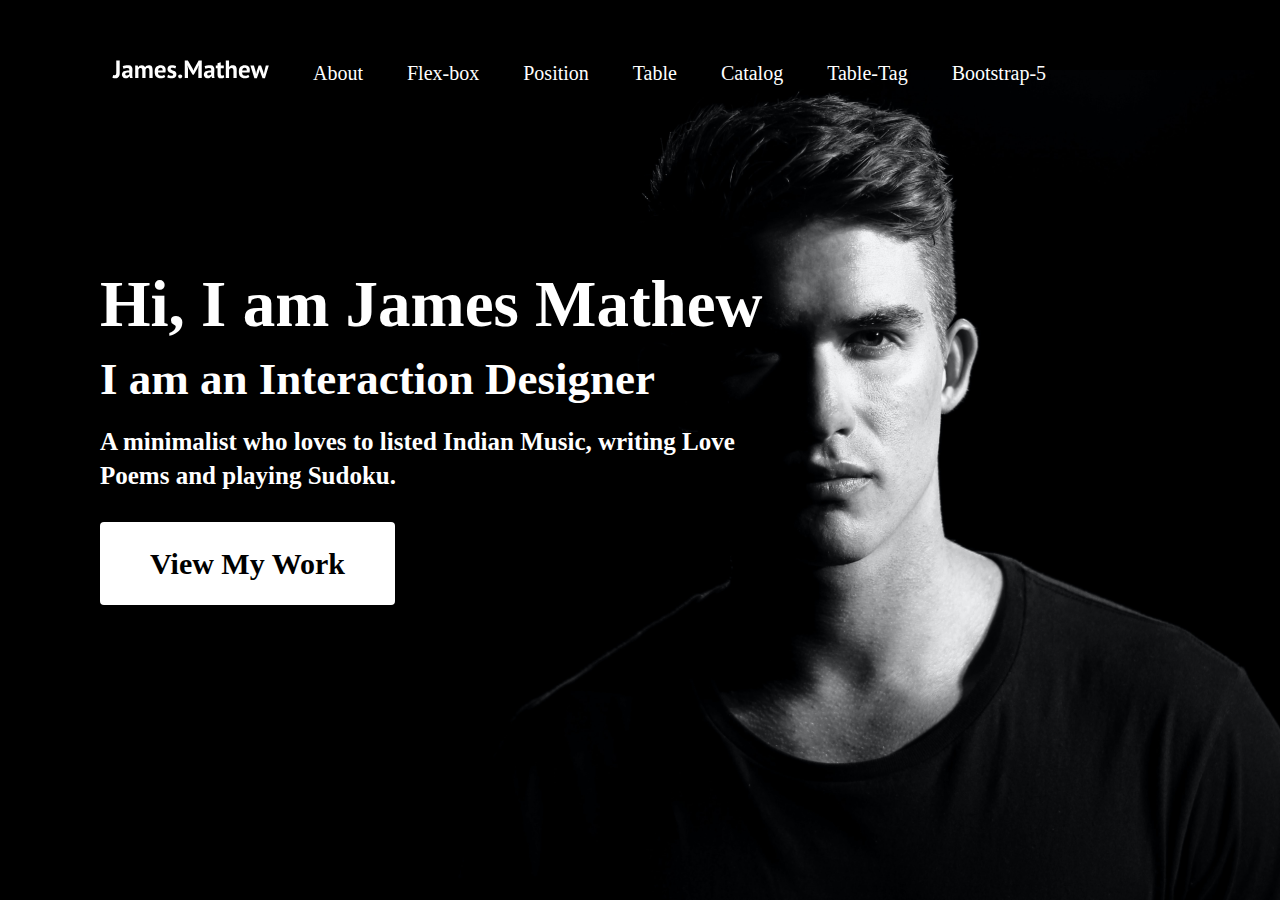
<file: index.html>
<!DOCTYPE html>
<html lang="en">
<head>
    <meta charset="UTF-8">
    <meta http-equiv="X-UA-Compatible" content="IE=edge">
    <meta name="viewport" content="width=device-width, initial-scale=1.0">
    <title>Lesson-9</title>
    <link rel="stylesheet" href="assets/css/reset.css">
    <link rel="stylesheet" href="assets/css/style.css">
    <link rel="stylesheet" href="assets/css/home.css">
</head>
<body class="home-page">
    <header>
        <nav>
            <a href="index.html" class="logo">
                <img src="assets/img/logo.svg" alt="logo">
            </a>
            <ul class="header-nav">
                <li class="header-nav__item">
                    <a href="about.html" class="header-nav__item-first">About</a>
                </li>
                <li class="header-nav__item">
                    <a href="flex-box.html" class="header-nav__item-first">Flex-box</a>
                </li>
                <li class="header-nav__item">
                    <a href="position.html" class="header-nav__item-first">Position</a>
                </li>
                <li class="header-nav__item">
                    <a href="table.html" class="header-nav__item-first">Table</a>
                </li>
                <li class="header-nav__item">
                    <a href="catalog.html" class="header-nav__item-first">Catalog</a>
                </li>
                <li class="header-nav__item">
                    <a href="table-tag.html" class="header-nav__item-first">Table-Tag</a>
                </li>
                <li class="header-nav__item">
                    <a href="bootstrap-example.html" class="header-nav__item-first">Bootstrap-5</a>
                </li>
            </ul>
        </nav>
    </header>
    <main>
        <div class="person-info">
        <h1 class="person-info__title">Hi, I am James Mathew</h1>
        <h2 class="person-info__subtitle">I am an Interaction Designer</h2>
        <h3 class="person-info__decription">A minimalist who loves to listed Indian Music, writing Love Poems and playing Sudoku.</h3>
        <a class="person-info__btn" href="#">View My Work</a> 
        </div>  
    </main>
    <footer>

    </footer>
</body>
</html>
</file>
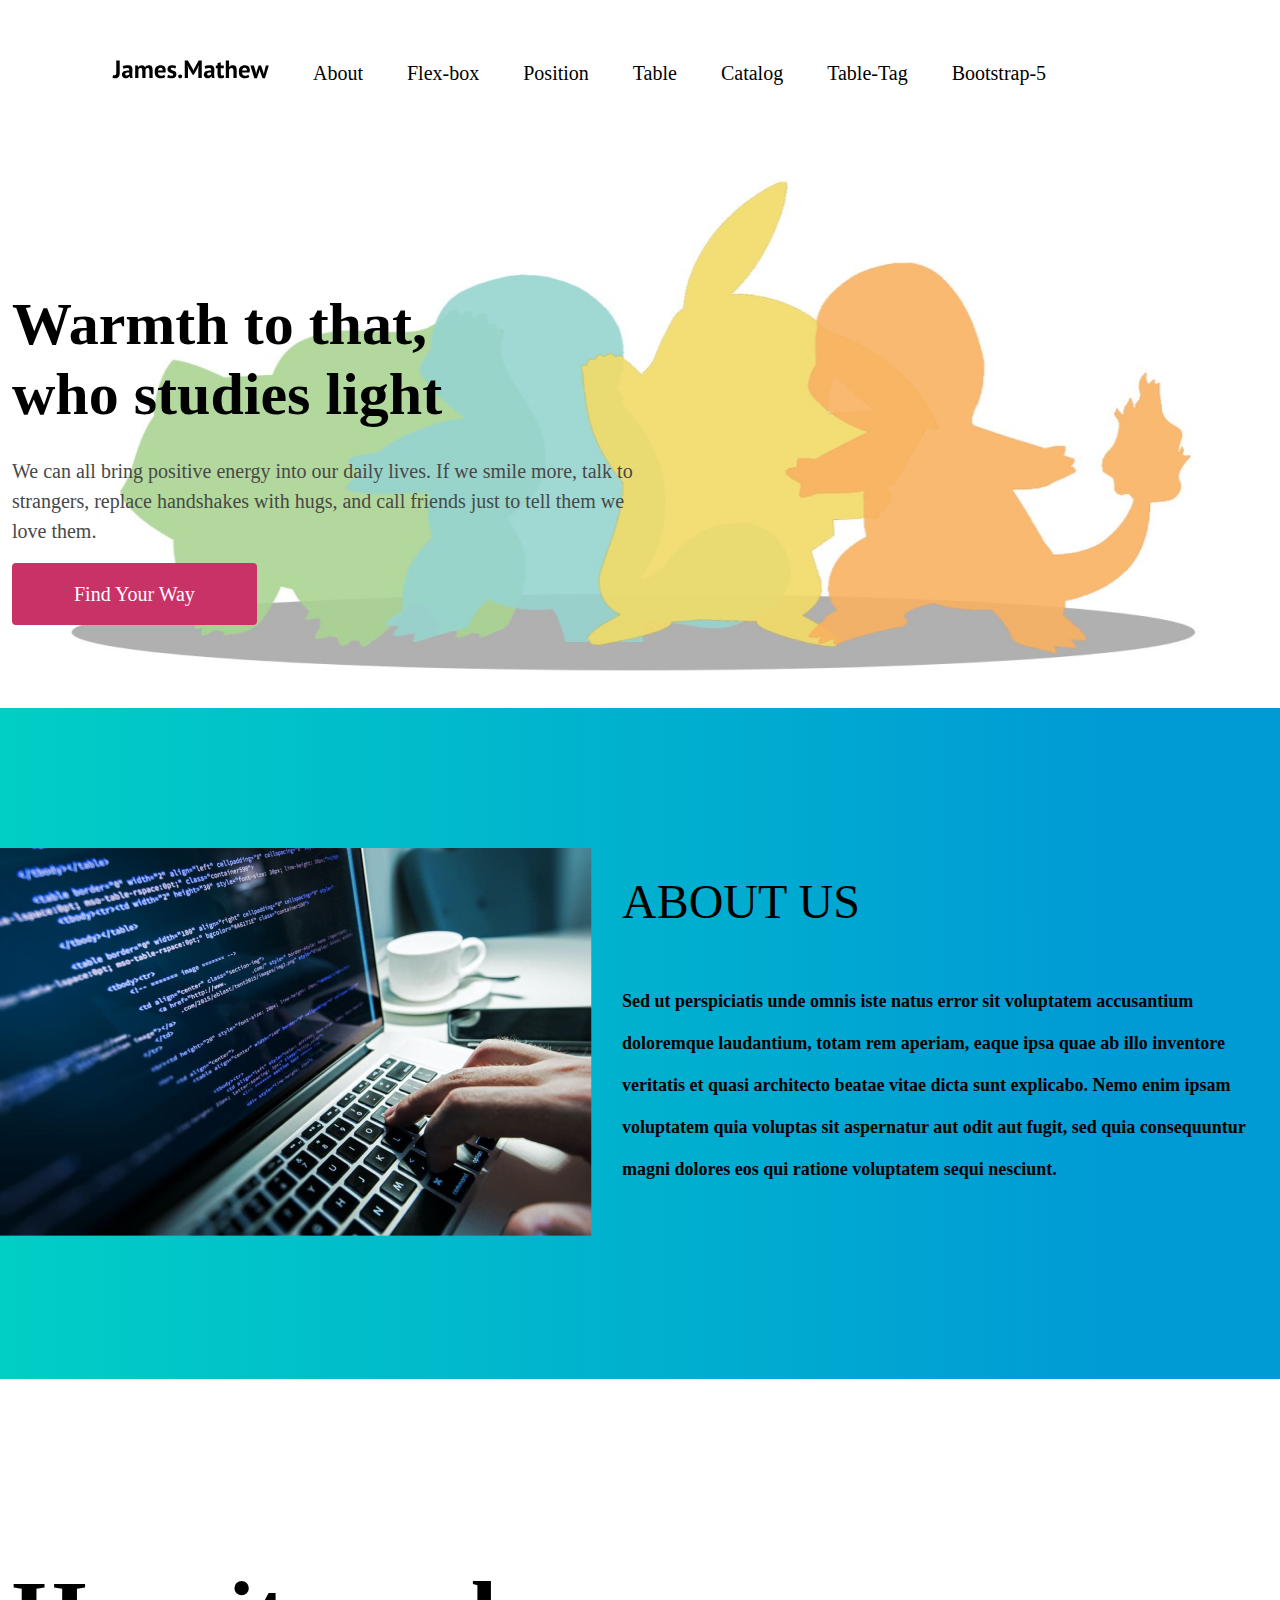
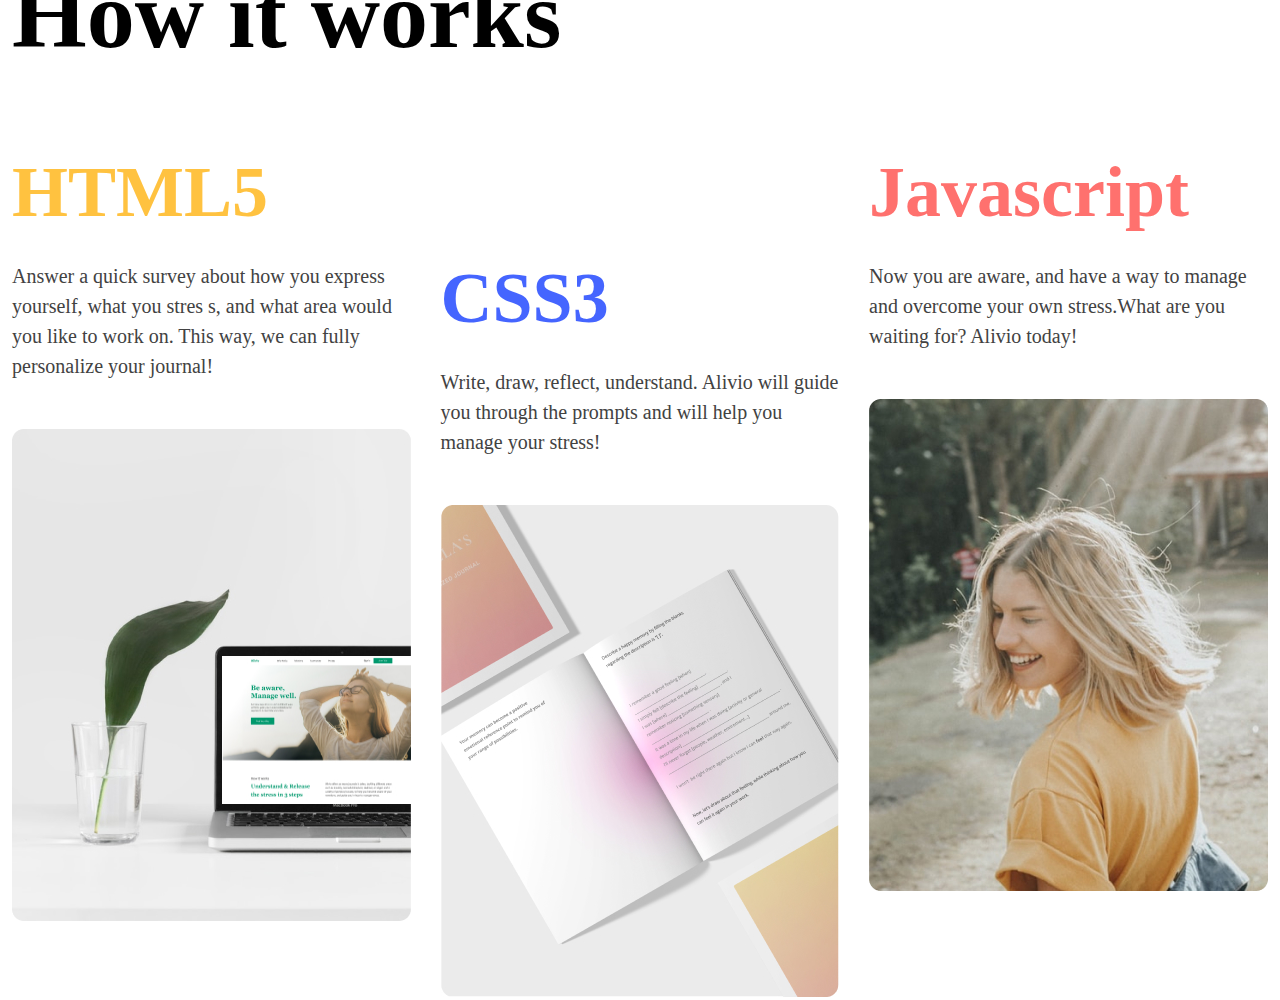
<file: about.html>
<!DOCTYPE html>
<html lang="en">

<head>
    <meta charset="UTF-8">
    <meta http-equiv="X-UA-Compatible" content="IE=edge">
    <meta name="viewport" content="width=device-width, initial-scale=1.0">
    <title>Lesson-9</title>
    <link rel="stylesheet" href="assets/css/reset.css">
    <link rel="stylesheet" href="assets/css/style.css">
    <link rel="stylesheet" href="assets/css/about.css">
</head>

<body>
    <header class="about-page">
        <nav class="about-page_ban">
            <a href="index.html" class="logo">
                <img src="assets/img/logo_black.svg" alt="logo">
            </a>
            <ul class="header-nav">
                <li class="header-nav__item">
                    <a href="about.html" class="header-nav__item-link">About</a>
                </li>
                <li class="header-nav__item">
                    <a href="flex-box.html" class="header-nav__item-link">Flex-box</a>
                </li>
                <li class="header-nav__item">
                    <a href="position.html" class="header-nav__item-link">Position</a>
                </li>
                <li class="header-nav__item">
                    <a href="table.html" class="header-nav__item-link">Table</a>
                </li>
                <li class="header-nav__item">
                    <a href="catalog.html" class="header-nav__item-link">Catalog</a>
                </li>
                <li class="header-nav__item">
                    <a href="table-tag.html" class="header-nav__item-link">Table-Tag</a>
                </li>
                <li class="header-nav__item">
                    <a href="bootstrap-example.html" class="header-nav__item-link">Bootstrap-5</a>
                </li>
            </ul>
        </nav>
    </header>
    <main>
        <section class="upper">
            <div class="upper-container container">
                <div class="upper-text">
                    <h1 class="upper-text_title">
                        Warmth to that,
                        who studies light
                    </h1>
                    <h2 class="upper-text_subtitle">
                        We can all bring positive energy into our daily lives. If we smile more, talk to strangers, replace handshakes with hugs, and call friends just to tell them we love them.
                    </h2>
                    <a class="upper-btn" href="#">Find Your Way</a>
                   
                </div>
            </div>
        </section>
        <section class="about">
            <div class="container">
                <div class="row">
                    <div class="about__img-box">
                        <img src="assets/img/about.png" class="img-fluid" alt="about">
                    </div>
                    <div class="about__text-box">
                        <h2 class="about-title">
                            ABOUT US
                        </h2>
                        <h3 class="about-description">
                            Sed ut perspiciatis unde omnis iste natus error sit voluptatem accusantium doloremque laudantium, totam rem aperiam, eaque ipsa quae ab illo inventore veritatis et quasi architecto beatae vitae dicta sunt explicabo. Nemo enim ipsam voluptatem quia voluptas sit aspernatur aut odit aut fugit, sed quia consequuntur magni dolores eos qui ratione voluptatem sequi nesciunt.
                        </h3>
                    </div>
                </div>
            </div>
        </section>
        <section class="works">
            <div class="container">
              <h1 class="works-title">How it works</h1>
              <div class="works_info">
                <div class="works-item HTML5">
                    <h1 class="works-html">HTML5</h1>
                    <p class="works-text">
                        Answer a quick survey about how you express yourself, what   you stres s, and what area would you like to work on. This way, we can fully personalize your journal!
                    </p>
                    <img class="works-img" src="assets/img/HTML5-1.jpg" alt="works-item">
                    <img class="warks-img_2" src="assets/img/HTML5-2.jpg" alt="works-item">
                </div>
                <div class="works-item CSS3">
                    <h1 class="works-css">CSS3</h1>
                    <p class="works-text">
                        Write, draw, reflect, understand. Alivio will guide you through the prompts and will help you manage your stress!
                    </p>
                    <img class="works-img" src="assets/img/CSS3.jpg" alt="works-item">
                </div>
                <div class="works-item JavaScript">
                    <h1 class="works-javascript">Javascript</h1>
                    <p class="works-text">
                        Now you are aware, and have a way to manage and overcome your own stress.What are you waiting for? Alivio today!
                    </p>
                    <img class="works-img" src="assets/img/Javascript.jpg" alt="works-item">
                </div>
              </div>
            </div>
        </section>
    </main>
</body>

</html>
</file>
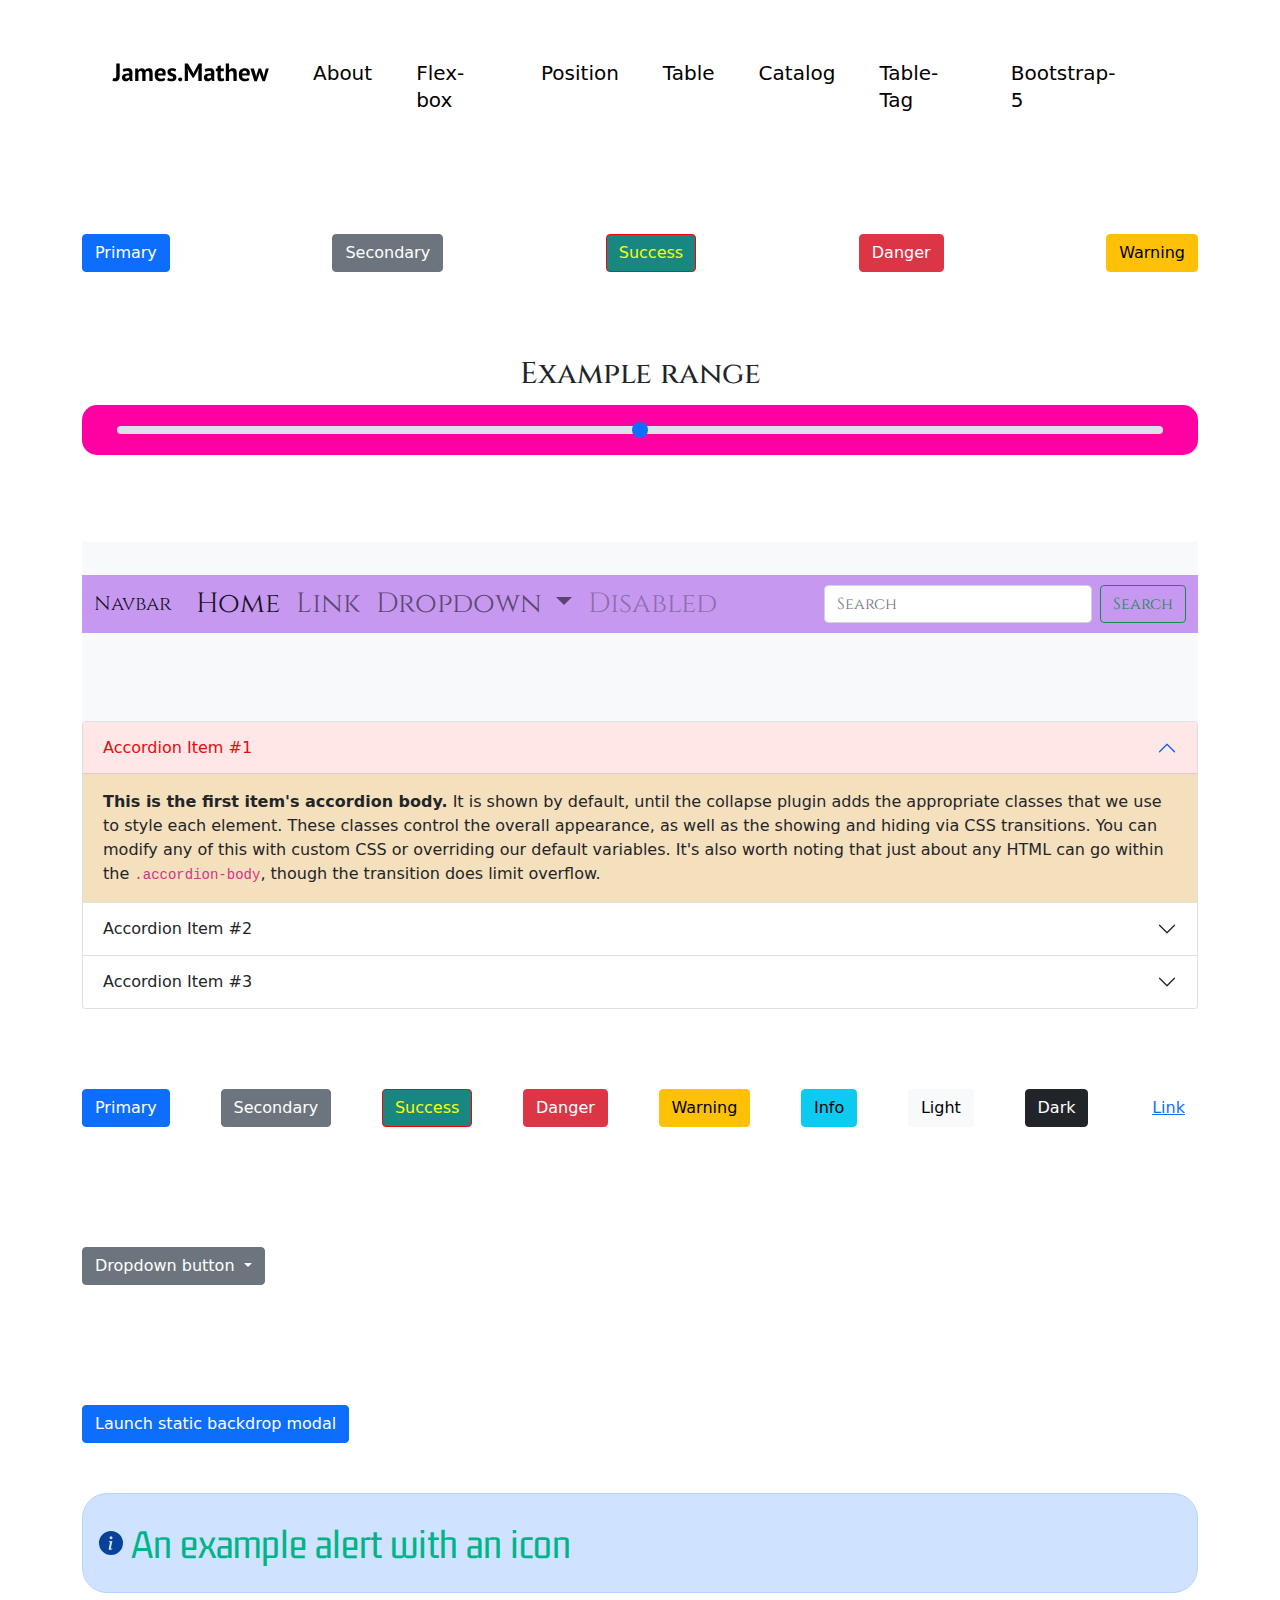
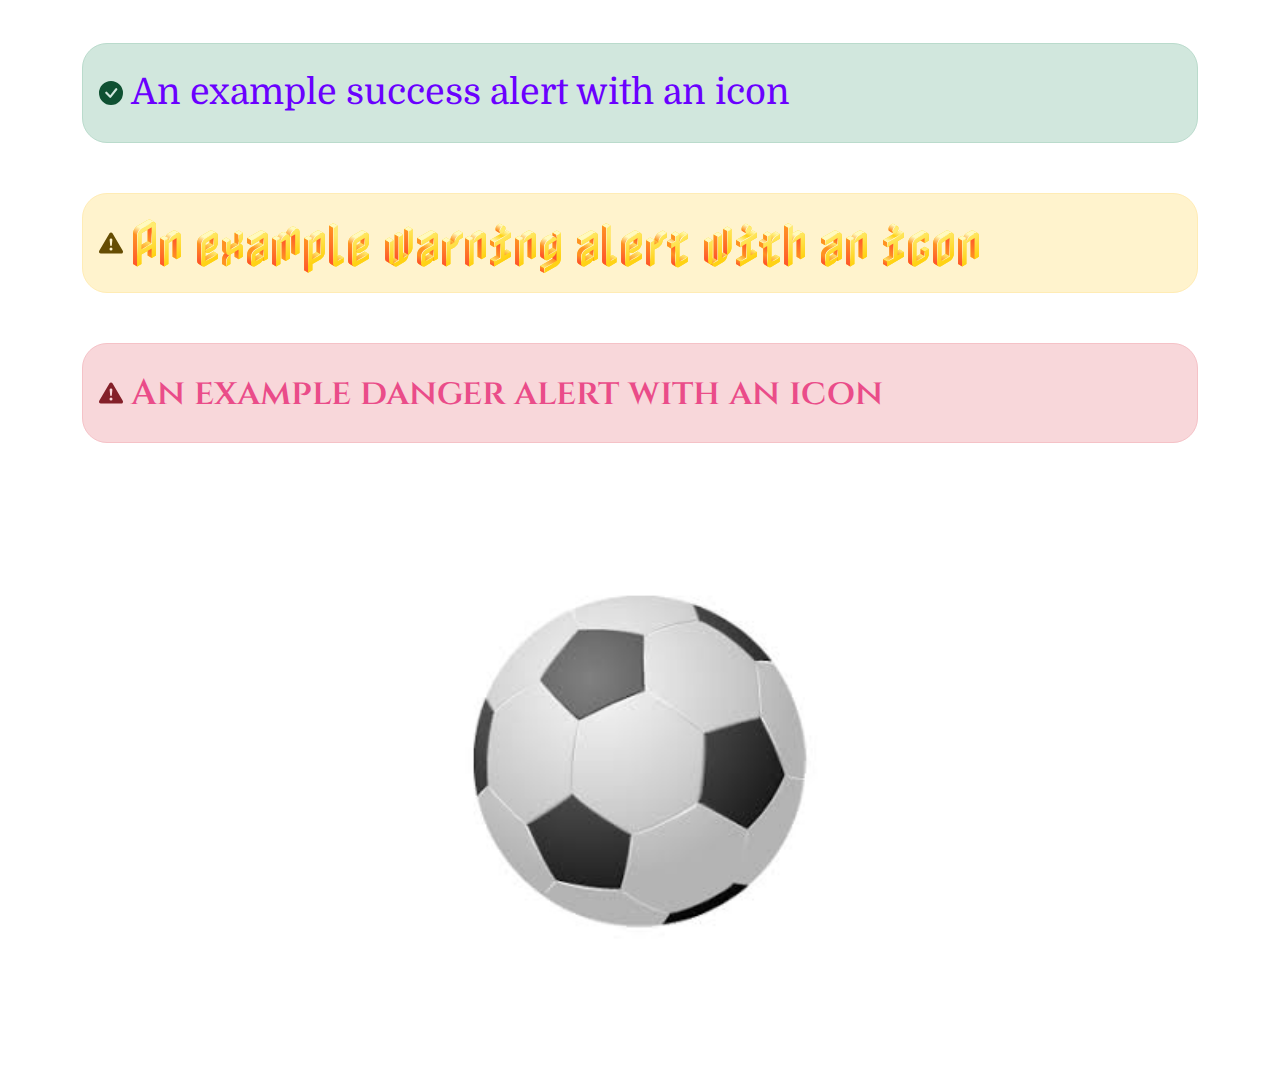
<file: bootstrap-example.html>
<!DOCTYPE html>
<html lang="en">

<head>
    <meta charset="UTF-8">
    <meta http-equiv="X-UA-Compatible" content="IE=edge">
    <meta name="viewport" content="width=device-width, initial-scale=1.0">
    <title>Lesson-9</title>
    <link rel="stylesheet" href="assets/css/bootstrapfile.css">
    <link rel="stylesheet" href="assets/css/style.css">
    <link rel="stylesheet" href="assets/css/Bootstrap-5min.css">
</head>

<body>
    <header class="about-page">
        <nav class="about-page_ban">
            <a href="index.html" class="logo">
                <img src="assets/img/logo_black.svg" alt="logo">
            </a>
            <ul class="header-nav">
                <li class="header-nav__item">
                    <a href="about.html" class="header-nav__item-link">About</a>
                </li>
                <li class="header-nav__item">
                    <a href="flex-box.html" class="header-nav__item-link">Flex-box</a>
                </li>
                <li class="header-nav__item">
                    <a href="position.html" class="header-nav__item-link">Position</a>
                </li>
                <li class="header-nav__item">
                    <a href="table.html" class="header-nav__item-link">Table</a>
                </li>
                <li class="header-nav__item">
                    <a href="catalog.html" class="header-nav__item-link">Catalog</a>
                </li>
                <li class="header-nav__item">
                    <a href="table-tag.html" class="header-nav__item-link">Table-Tag</a>
                </li>
                <li class="header-nav__item">
                    <a href="bootstrap-example.html" class="header-nav__item-link">Bootstrap-5</a>
                </li>
            </ul>
        </nav>
    </header>
    <main>
        <div class="container">
              <div class="test-drive d-flex justify-content-md-center justify-content-lg-start justify-content-xl-between justify-content-sm-center justify-content-xxl-end">
                <button type="button" class="btn btn-primary">Primary</button>
                <button type="button" class="btn btn-secondary">Secondary</button>
                <button type="button" class="btn btn-success">Success</button>
                <button type="button" class="btn btn-danger">Danger</button>
                <button type="button" class="btn btn-warning">Warning</button>
              </div>
    
    
            <div class="bootstrap-container">
                <label for="customRange1" class="form-label d-flex justify-content-center fonts-7">Example range</label>
                <input type="range" class="form-range" id="customRange1">
            </div>
    
            <nav class="navbar navbar-expand-lg navbar-light bg-light">
                <div class="container-fluid fonts-6">
                  <a class="navbar-brand" href="#">Navbar</a>
                  <button class="navbar-toggler" type="button" data-bs-toggle="collapse" data-bs-target="#navbarSupportedContent" aria-controls="navbarSupportedContent" aria-expanded="false" aria-label="Toggle navigation">
                    <span class="navbar-toggler-icon"></span>
                  </button>
                  <div class="collapse navbar-collapse" id="navbarSupportedContent">
                    <ul class="navbar-nav me-auto mb-2 mb-lg-0">
                      <li class="nav-item">
                        <a class="nav-link active" aria-current="page" href="#">Home</a>
                      </li>
                      <li class="nav-item">
                        <a class="nav-link" href="#">Link</a>
                      </li>
                      <li class="nav-item dropdown">
                        <a class="nav-link dropdown-toggle" href="#" id="navbarDropdown" role="button" data-bs-toggle="dropdown" aria-expanded="false">
                          Dropdown
                        </a>
                        <ul class="dropdown-menu" aria-labelledby="navbarDropdown">
                          <li><a class="dropdown-item" href="#">Action</a></li>
                          <li><a class="dropdown-item" href="#">Another action</a></li>
                          <li><hr class="dropdown-divider"></li>
                          <li><a class="dropdown-item" href="#">Something else here</a></li>
                        </ul>
                      </li>
                      <li class="nav-item">
                        <a class="nav-link disabled" href="#" tabindex="-1" aria-disabled="true">Disabled</a>
                      </li>
                    </ul>
                    <form class="d-flex">
                      <input class="form-control me-2" type="search" placeholder="Search" aria-label="Search">
                      <button class="btn btn-outline-success" type="submit">Search</button>
                    </form>
                  </div>
                </div>
            </nav>
    
            <div class="accordion" id="accordionExample">
                <div class="accordion-item">
                  <h2 class="accordion-header" id="headingOne">
                    <button class="accordion-button" type="button" data-bs-toggle="collapse" data-bs-target="#collapseOne" aria-expanded="true" aria-controls="collapseOne">
                      Accordion Item #1
                    </button>
                  </h2>
                  <div id="collapseOne" class="accordion-collapse collapse show" aria-labelledby="headingOne" data-bs-parent="#accordionExample">
                    <div class="accordion-body">
                      <strong>This is the first item's accordion body.</strong> It is shown by default, until the collapse plugin adds the appropriate classes that we use to style each element. These classes control the overall appearance, as well as the showing and hiding via CSS transitions. You can modify any of this with custom CSS or overriding our default variables. It's also worth noting that just about any HTML can go within the <code>.accordion-body</code>, though the transition does limit overflow.
                    </div>
                  </div>
                </div>
                <div class="accordion-item">
                  <h2 class="accordion-header" id="headingTwo">
                    <button class="accordion-button collapsed" type="button" data-bs-toggle="collapse" data-bs-target="#collapseTwo" aria-expanded="false" aria-controls="collapseTwo">
                      Accordion Item #2
                    </button>
                  </h2>
                  <div id="collapseTwo" class="accordion-collapse collapse" aria-labelledby="headingTwo" data-bs-parent="#accordionExample">
                    <div class="accordion-body">
                      <strong>This is the second item's accordion body.</strong> It is hidden by default, until the collapse plugin adds the appropriate classes that we use to style each element. These classes control the overall appearance, as well as the showing and hiding via CSS transitions. You can modify any of this with custom CSS or overriding our default variables. It's also worth noting that just about any HTML can go within the <code>.accordion-body</code>, though the transition does limit overflow.
                    </div>
                  </div>
                </div>
                <div class="accordion-item">
                  <h2 class="accordion-header" id="headingThree">
                    <button class="accordion-button collapsed" type="button" data-bs-toggle="collapse" data-bs-target="#collapseThree" aria-expanded="false" aria-controls="collapseThree">
                      Accordion Item #3
                    </button>
                  </h2>
                  <div id="collapseThree" class="accordion-collapse collapse" aria-labelledby="headingThree" data-bs-parent="#accordionExample">
                    <div class="accordion-body">
                      <strong>This is the third item's accordion body.</strong> It is hidden by default, until the collapse plugin adds the appropriate classes that we use to style each element. These classes control the overall appearance, as well as the showing and hiding via CSS transitions. You can modify any of this with custom CSS or overriding our default variables. It's also worth noting that just about any HTML can go within the <code>.accordion-body</code>, though the transition does limit overflow.
                    </div>
                  </div>
                </div>
            </div>
    
            <div class="buttons-container d-flex justify-content-between ">
                <button type="button" class="btn btn-primary">Primary</button>
                <button type="button" class="btn btn-secondary">Secondary</button>
                <button type="button" class="btn btn-success">Success</button>
                <button type="button" class="btn btn-danger">Danger</button>
                <button type="button" class="btn btn-warning">Warning</button>
                <button type="button" class="btn btn-info">Info</button>
                <button type="button" class="btn btn-light">Light</button>
                <button type="button" class="btn btn-dark">Dark</button>
                <button type="button" class="btn btn-link">Link</button>
            </div>

            <div class="dropdown-solo">
              <button class="btn btn-secondary dropdown-toggle" type="button" id="dropdownMenuButton2" data-bs-toggle="dropdown" aria-expanded="false">
                Dropdown button
              </button>
              <ul class="dropdown-menu dropdown-menu-dark" aria-labelledby="dropdownMenuButton2">
                <li><a class="dropdown-item active" href="#">Action</a></li>
                <li><a class="dropdown-item" href="#">Another action</a></li>
                <li><a class="dropdown-item" href="#">Something else here</a></li>
                <li><hr class="dropdown-divider"></li>
                <li><a class="dropdown-item" href="#">Separated link</a></li>
              </ul>
            </div>

            <div class="modal-example">
              <!-- Button trigger modal -->
              <button type="button" class="btn btn-primary" data-bs-toggle="modal" data-bs-target="#staticBackdrop">
                  Launch static backdrop modal

              </button>
              <!-- Modal -->
              <div class="modal fade" id="staticBackdrop" data-bs-backdrop="static" data-bs-keyboard="false" tabindex="-1" aria-labelledby="staticBackdropLabel" aria-hidden="true">
                  <div class="modal-dialog">
                    <div class="modal-content">
                      <div class="modal-header">
                        <h5 class="modal-title" id="staticBackdropLabel">Modal title</h5>
                        <button type="button" class="btn-close" data-bs-dismiss="modal" aria-label="Close"></button>
                    </div>
                    <div class="modal-body">
                        ...
                      </div>
                    <div class="modal-footer">
                        <button type="button" class="btn btn-secondary" data-bs-dismiss="modal">Close</button>
                        <button type="button" class="btn btn-primary">Understood</button>
                    </div>
                </div>
              </div>
            </div>
            <div class="notifications">
              <svg xmlns="http://www.w3.org/2000/svg" style="display: none;">
                <symbol id="check-circle-fill" fill="currentColor" viewBox="0 0 16 16">
                  <path d="M16 8A8 8 0 1 1 0 8a8 8 0 0 1 16 0zm-3.97-3.03a.75.75 0 0 0-1.08.022L7.477 9.417 5.384 7.323a.75.75 0 0 0-1.06 1.06L6.97 11.03a.75.75 0 0 0 1.079-.02l3.992-4.99a.75.75 0 0 0-.01-1.05z"/>
                </symbol>
                <symbol id="info-fill" fill="currentColor" viewBox="0 0 16 16">
                  <path d="M8 16A8 8 0 1 0 8 0a8 8 0 0 0 0 16zm.93-9.412-1 4.705c-.07.34.029.533.304.533.194 0 .487-.07.686-.246l-.088.416c-.287.346-.92.598-1.465.598-.703 0-1.002-.422-.808-1.319l.738-3.468c.064-.293.006-.399-.287-.47l-.451-.081.082-.381 2.29-.287zM8 5.5a1 1 0 1 1 0-2 1 1 0 0 1 0 2z"/>
                </symbol>
                <symbol id="exclamation-triangle-fill" fill="currentColor" viewBox="0 0 16 16">
                  <path d="M8.982 1.566a1.13 1.13 0 0 0-1.96 0L.165 13.233c-.457.778.091 1.767.98 1.767h13.713c.889 0 1.438-.99.98-1.767L8.982 1.566zM8 5c.535 0 .954.462.9.995l-.35 3.507a.552.552 0 0 1-1.1 0L7.1 5.995A.905.905 0 0 1 8 5zm.002 6a1 1 0 1 1 0 2 1 1 0 0 1 0-2z"/>
                </symbol>
              </svg>
              
              <div class="alert alert-primary d-flex align-items-center" role="alert">
                <svg class="bi flex-shrink-0 me-2" width="24" height="24" role="img" aria-label="Info:"><use xlink:href="#info-fill"/></svg>
                <div class="fonts-1">
                  An example alert with an icon
                </div>
              </div>
              <div class="alert alert-success d-flex align-items-center" role="alert">
                <svg class="bi flex-shrink-0 me-2" width="24" height="24" role="img" aria-label="Success:"><use xlink:href="#check-circle-fill"/></svg>
                <div class="fonts-2">
                  An example success alert with an icon
                </div>
              </div>
              <div class="alert alert-warning d-flex align-items-center" role="alert">
                <svg class="bi flex-shrink-0 me-2" width="24" height="24" role="img" aria-label="Warning:"><use xlink:href="#exclamation-triangle-fill"/></svg>
                <div class="fonts-3">
                  An example warning alert with an icon
                </div>
              </div>
              <div class="alert alert-danger d-flex align-items-center" role="alert">
                <svg class="bi flex-shrink-0 me-2" width="24" height="24" role="img" aria-label="Danger:"><use xlink:href="#exclamation-triangle-fill"/></svg>
                <div class="fonts-4">
                  An example danger alert with an icon
                </div>
              </div>
            </div>

            <div class="spinner-example d-flex justify-content-center">
              <img class="spinner-solo" src="assets/img/boll.jpg" role="status">
            </div>

        </div>


    </main>

    <script src="assets/js/bootstarp-5min.js"></script>
</body>

</html>
</file>
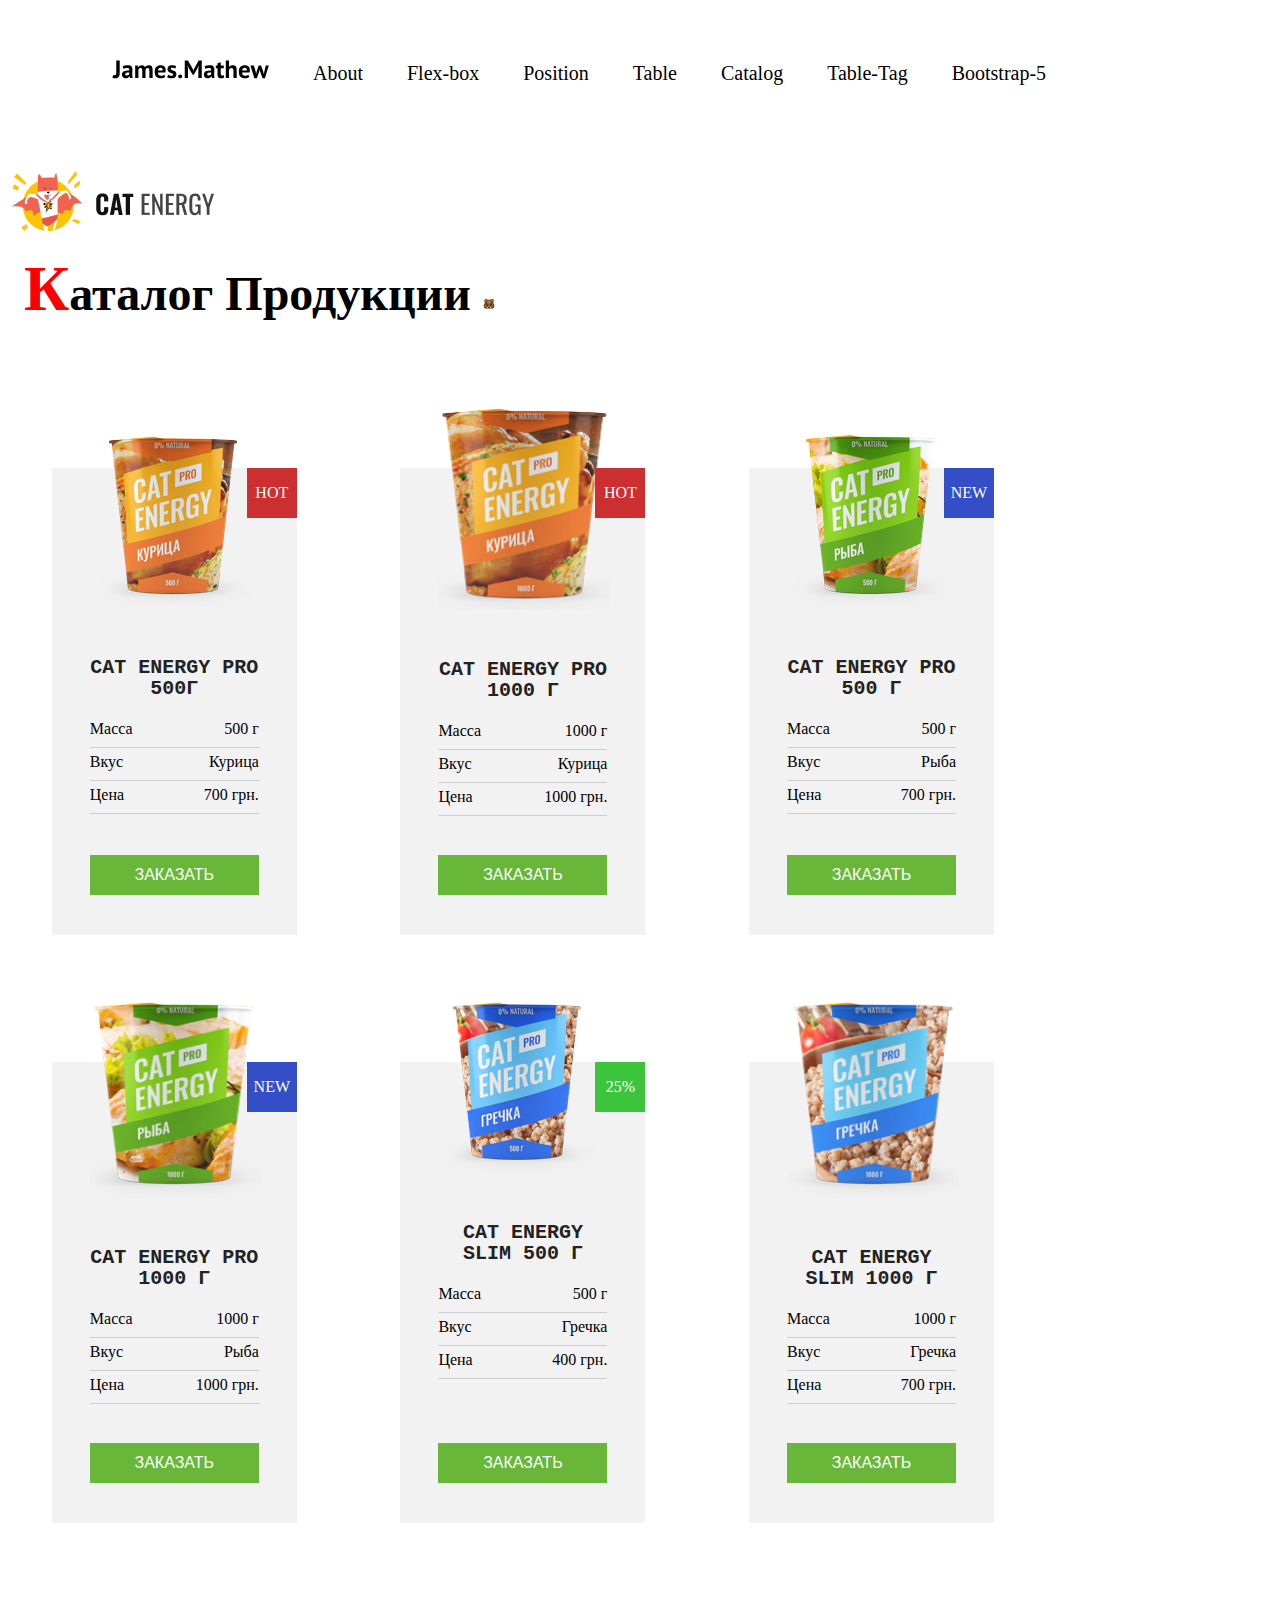
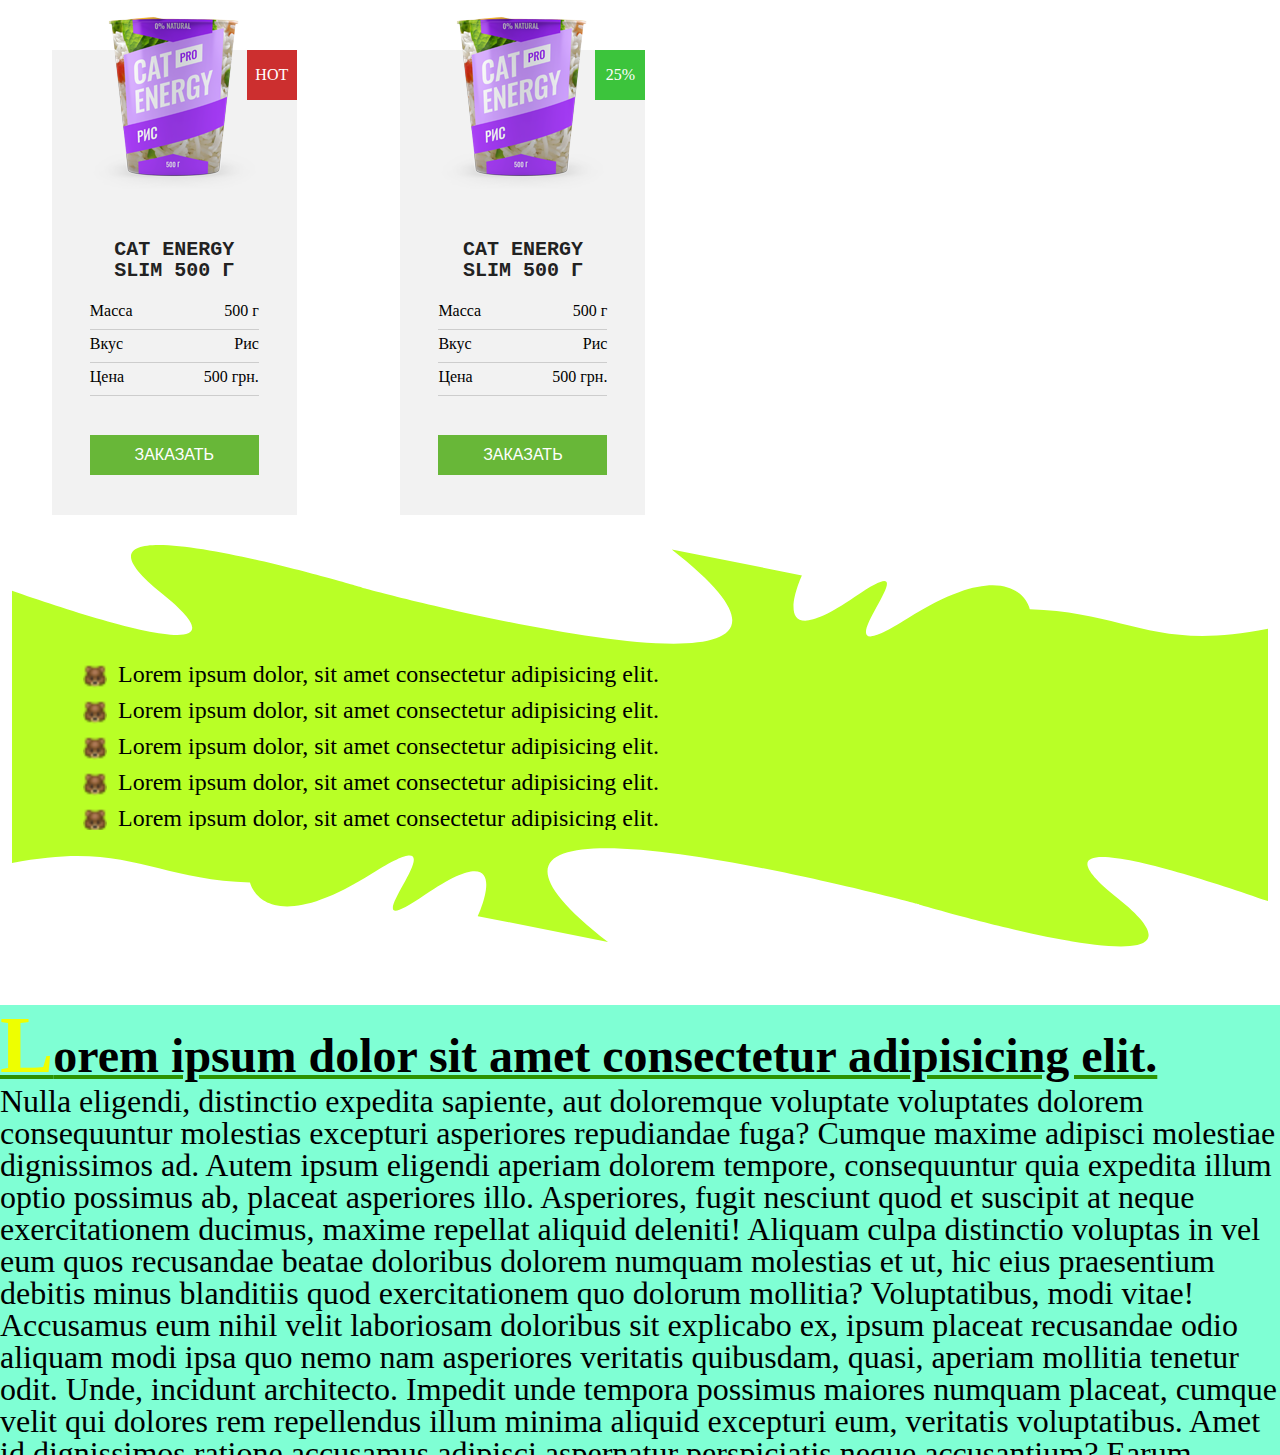
<file: catalog.html>
<!DOCTYPE html>
<html lang="en">

<head>
    <meta charset="UTF-8">
    <meta http-equiv="X-UA-Compatible" content="IE=edge">
    <meta name="viewport" content="width=device-width, initial-scale=1.0">
    <title>Lesson-9</title>
    <link rel="stylesheet" href="assets/css/reset.css">
    <link rel="stylesheet" href="assets/css/style.css">
    <link rel="stylesheet" href="assets/css/catalog.css">
</head>

<body>
    <header class="about-page">
        <nav class="about-page_ban">
            <a href="index.html" class="logo">
                <img src="assets/img/logo_black.svg" alt="logo">
            </a>
            <ul class="header-nav">
                <li class="header-nav__item">
                    <a href="about.html" class="header-nav__item-link">About</a>
                </li>
                <li class="header-nav__item">
                    <a href="flex-box.html" class="header-nav__item-link">Flex-box</a>
                </li>
                <li class="header-nav__item">
                    <a href="position.html" class="header-nav__item-link">Position</a>
                </li>
                <li class="header-nav__item">
                    <a href="table.html" class="header-nav__item-link">Table</a>
                </li>
                <li class="header-nav__item">
                    <a href="catalog.html" class="header-nav__item-link">Catalog</a>
                </li>
                <li class="header-nav__item">
                    <a href="table-tag.html" class="header-nav__item-link">Table-Tag</a>
                </li>
                <li class="header-nav__item">
                    <a href="bootstrap-example.html" class="header-nav__item-link">Bootstrap-5</a>
                </li>
            </ul>
        </nav>
    </header>

    <main>
        <div class="container catalog">
            <div class="logo_product">
                <img src="assets/img/logo-product.png" alt="logo-product">
            </div>
            <h1 class="page-title"> Каталог Продукции <img src="assets/img/bear.png" alt="bear"></h1>
            <div class="row">
                <div class="product hot">
                    <div class="product_img">
                        <img src="assets/img/product-1.png" alt="product-1">
                    </div>
                    <div class="product_title">Cat Energy PRO 500г</div>
                    <ul class="product_data">
                        <li>
                            <span>Масса</span><span>500 г</span>
                        </li>
                        <li>
                            <span>Вкус</span><span>Курица</span>
                        </li>
                        <li>
                            <span>Цена</span><span>700 грн.</span>
                        </li>
                    </ul>
                    <button class="product_btn">заказать</button>
                </div>
                <div class="product hot">
                    <div class="product_img">
                        <img src="assets/img/product-2.png" alt="product-2">
                    </div>
                    <div class="product_title">Cat Energy PRO 1000 г</div>
                    <ul class="product_data">
                        <li>
                            <span>Масса</span><span>1000 г</span>
                        </li>
                        <li>
                            <span>Вкус</span><span>Курица</span>
                        </li>
                        <li>
                            <span>Цена</span><span>1000 грн.</span>
                        </li>
                    </ul>
                    <button class="product_btn">заказать</button>
                </div>
                <div class="product new">
                    <div class="product_img">
                        <img src="assets/img/product-3.png" alt="product-3">
                    </div>
                    <div class="product_title">Cat Energy PRO 500 г</div>
                    <ul class="product_data">
                        <li>
                            <span>Масса</span><span>500 г</span>
                        </li>
                        <li>
                            <span>Вкус</span><span>Рыба</span>
                        </li>
                        <li>
                            <span>Цена</span><span>700 грн.</span>
                        </li>
                    </ul>
                    <button class="product_btn">заказать</button>
                </div>
                <div class="product new">
                    <div class="product_img">
                        <img src="assets/img/product-4.png" alt="product-4">
                    </div>
                    <div class="product_title">Cat Energy PRO 1000 г</div>
                    <ul class="product_data">
                        <li>
                            <span>Масса</span><span>1000 г</span>
                        </li>
                        <li>
                            <span>Вкус</span><span>Рыба</span>
                        </li>
                        <li>
                            <span>Цена</span><span>1000 грн.</span>
                        </li>
                    </ul>
                    <button class="product_btn">заказать</button>
                </div>
                <div class="product sales">
                    <div class="product_img">
                        <img src="assets/img/product-5.png" alt="product-5">
                    </div>
                    <div class="product_title">Cat Energy slim 500 г</div>
                    <ul class="product_data">
                        <li>
                            <span>Масса</span><span>500 г</span>
                        </li>
                        <li>
                            <span>Вкус</span><span>Гречка</span>
                        </li>
                        <li>
                            <span>Цена</span><span>400 грн.</span>
                        </li>
                    </ul>
                    <button class="product_btn">заказать</button>
                </div>
                <div class="product">
                    <div class="product_img">
                        <img src="assets/img/product-6.png" alt="product-6">
                    </div>
                    <div class="product_title">Cat Energy slim 1000 г</div>
                    <ul class="product_data">
                        <li>
                            <span>Масса</span><span>1000 г</span>
                        </li>
                        <li>
                            <span>Вкус</span><span>Гречка</span>
                        </li>
                        <li>
                            <span>Цена</span><span>700 грн.</span>
                        </li>
                    </ul>
                    <button class="product_btn">заказать</button>
                </div>
                <div class="product hot">
                    <div class="product_img">
                        <img src="assets/img/product-7.png" alt="product-7">
                    </div>
                    <div class="product_title">Cat Energy slim 500 г</div>
                    <ul class="product_data">
                        <li>
                            <span>Масса</span><span>500 г</span>
                        </li>
                        <li>
                            <span>Вкус</span><span>Рис</span>
                        </li>
                        <li>
                            <span>Цена</span><span>500 грн.</span>
                        </li>
                    </ul>
                    <button class="product_btn">заказать</button>
                </div>
                <div class="product sales">
                    <div class="product_img">
                        <img src="assets/img/product-7.png" alt="product-7">
                    </div>
                    <div class="product_title">Cat Energy slim 500 г</div>
                    <ul class="product_data">
                        <li>
                            <span>Масса</span><span>500 г</span>
                        </li>
                        <li>
                            <span>Вкус</span><span>Рис</span>
                        </li>
                        <li>
                            <span>Цена</span><span>500 грн.</span>
                        </li>
                    </ul>
                    <button class="product_btn">заказать</button>
                </div>  
            </div>
            <div class="seo-block">
                <ul class="test-list">
                    <li>Lorem ipsum dolor, sit amet consectetur adipisicing elit.</li>
                    <li>Lorem ipsum dolor, sit amet consectetur adipisicing elit.</li>
                    <li>Lorem ipsum dolor, sit amet consectetur adipisicing elit.</li>
                    <li>Lorem ipsum dolor, sit amet consectetur adipisicing elit.</li>
                    <li>Lorem ipsum dolor, sit amet consectetur adipisicing elit.</li>
                </ul>
            </div>
            <div class="row">
                <div class="test-list__2">
                    Lorem ipsum dolor sit amet consectetur adipisicing elit. Nulla eligendi, distinctio expedita sapiente, aut doloremque voluptate voluptates dolorem consequuntur molestias excepturi asperiores repudiandae fuga? Cumque maxime adipisci molestiae dignissimos ad.
                    Autem ipsum eligendi aperiam dolorem tempore, consequuntur quia expedita illum optio possimus ab, placeat asperiores illo. Asperiores, fugit nesciunt quod et suscipit at neque exercitationem ducimus, maxime repellat aliquid deleniti!
                    Aliquam culpa distinctio voluptas in vel eum quos recusandae beatae doloribus dolorem numquam molestias et ut, hic eius praesentium debitis minus blanditiis quod exercitationem quo dolorum mollitia? Voluptatibus, modi vitae!
                    Accusamus eum nihil velit laboriosam doloribus sit explicabo ex, ipsum placeat recusandae odio aliquam modi ipsa quo nemo nam asperiores veritatis quibusdam, quasi, aperiam mollitia tenetur odit. Unde, incidunt architecto.
                    Impedit unde tempora possimus maiores numquam placeat, cumque velit qui dolores rem repellendus illum minima aliquid excepturi eum, veritatis voluptatibus. Amet id dignissimos ratione accusamus adipisci aspernatur perspiciatis neque accusantium?
                    Earum, voluptatem illum aut eius hic alias velit laborum quibusdam. Excepturi, delectus quia perferendis dolorum modi officiis eaque distinctio accusantium explicabo, voluptate veritatis neque quibusdam. Expedita fugit quia eos distinctio?
                    Quidem ad qui sunt sequi a modi nostrum quibusdam adipisci veniam voluptatibus et, odit minus eius perferendis quo tenetur repellat veritatis porro nulla est possimus excepturi rerum. Fugit, nihil officia.
                    Maiores suscipit fugiat, soluta autem officiis ea error nobis eius fuga eligendi, tempora nesciunt cupiditate ipsum atque nemo unde quae debitis quasi officia corrupti numquam magni odit in. Unde, rerum?
                    Incidunt voluptates quibusdam qui. Fugiat expedita inventore neque, molestias impedit ducimus necessitatibus soluta assumenda ut dignissimos sequi doloribus! Inventore provident consectetur a nisi harum animi rem praesentium earum impedit quod.
                    Eaque aliquid repellendus ullam est quisquam, amet ea distinctio suscipit dolore. Inventore ratione deleniti sapiente! Illum ipsum optio culpa labore, repellat ratione incidunt assumenda excepturi quia quibusdam aperiam possimus voluptate.
                </div>
            </div>
        </div>
        
    </main>
</body>

</html>
</file>
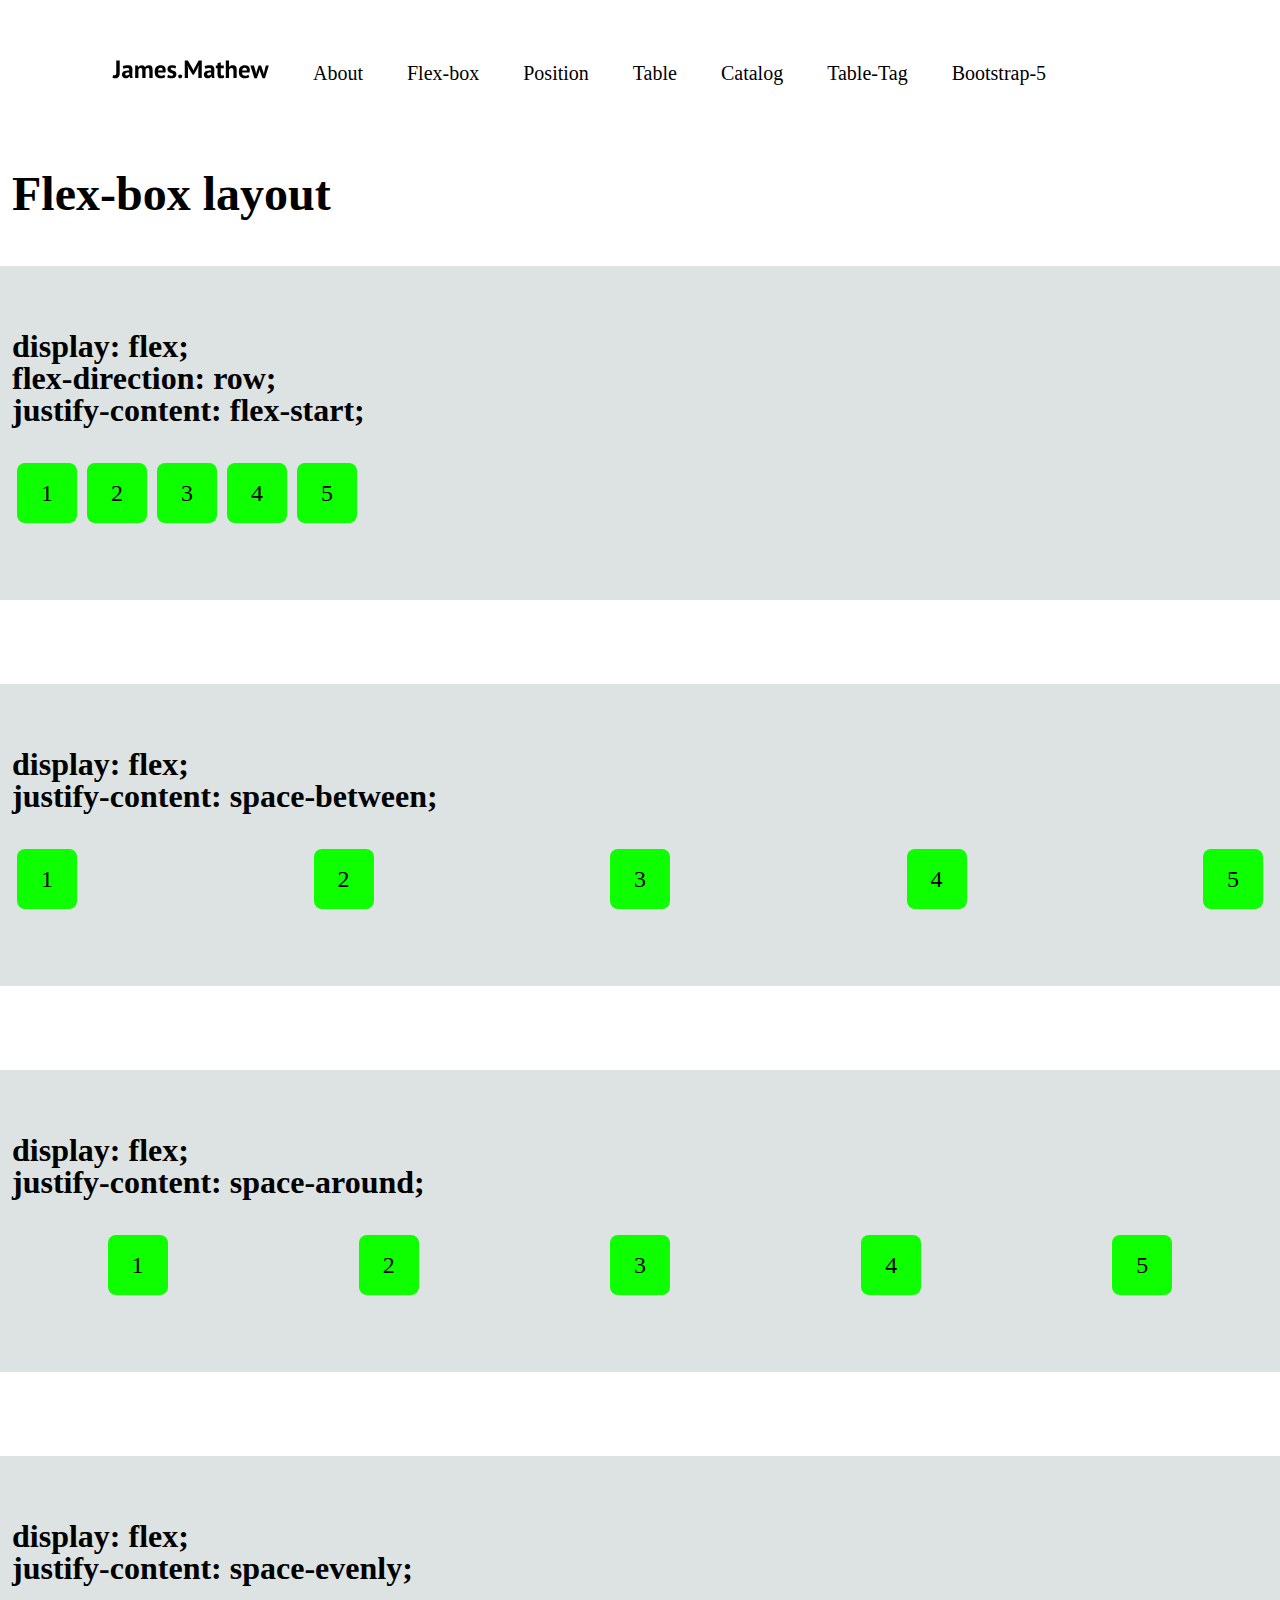
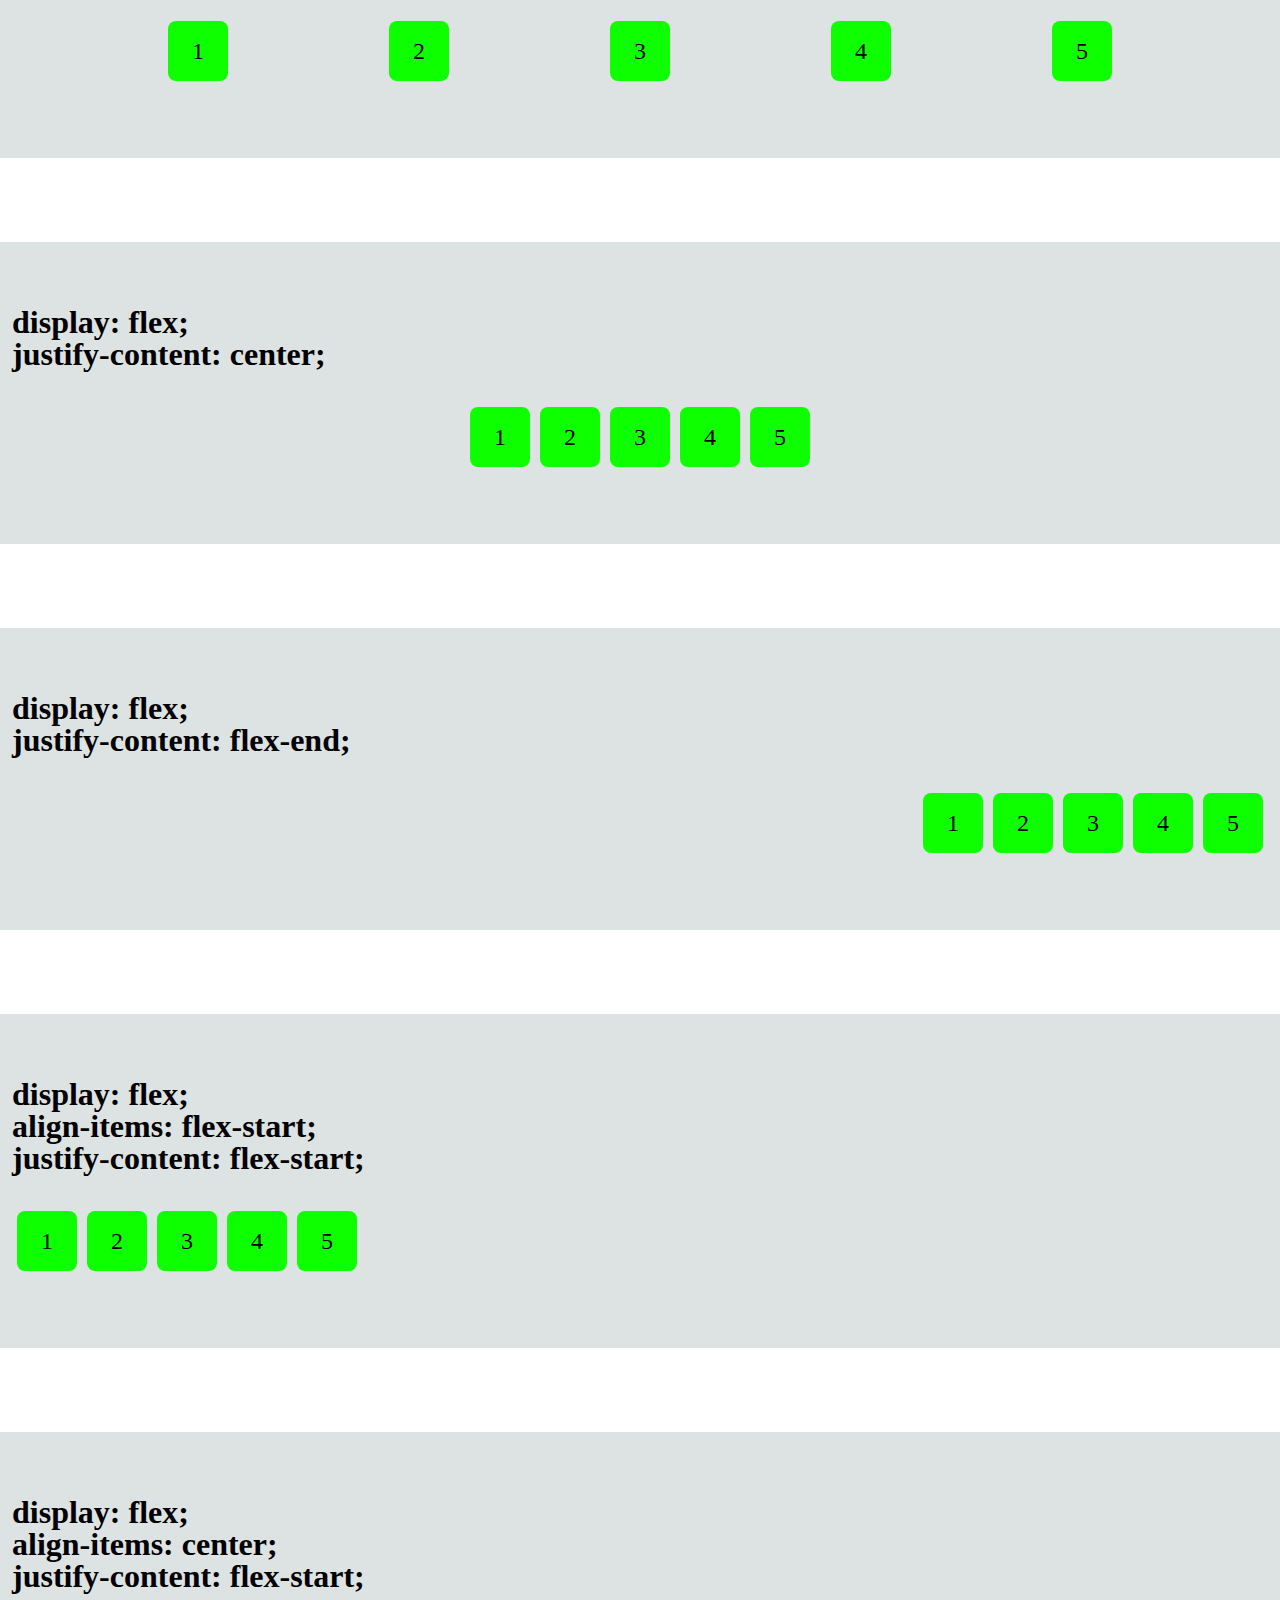
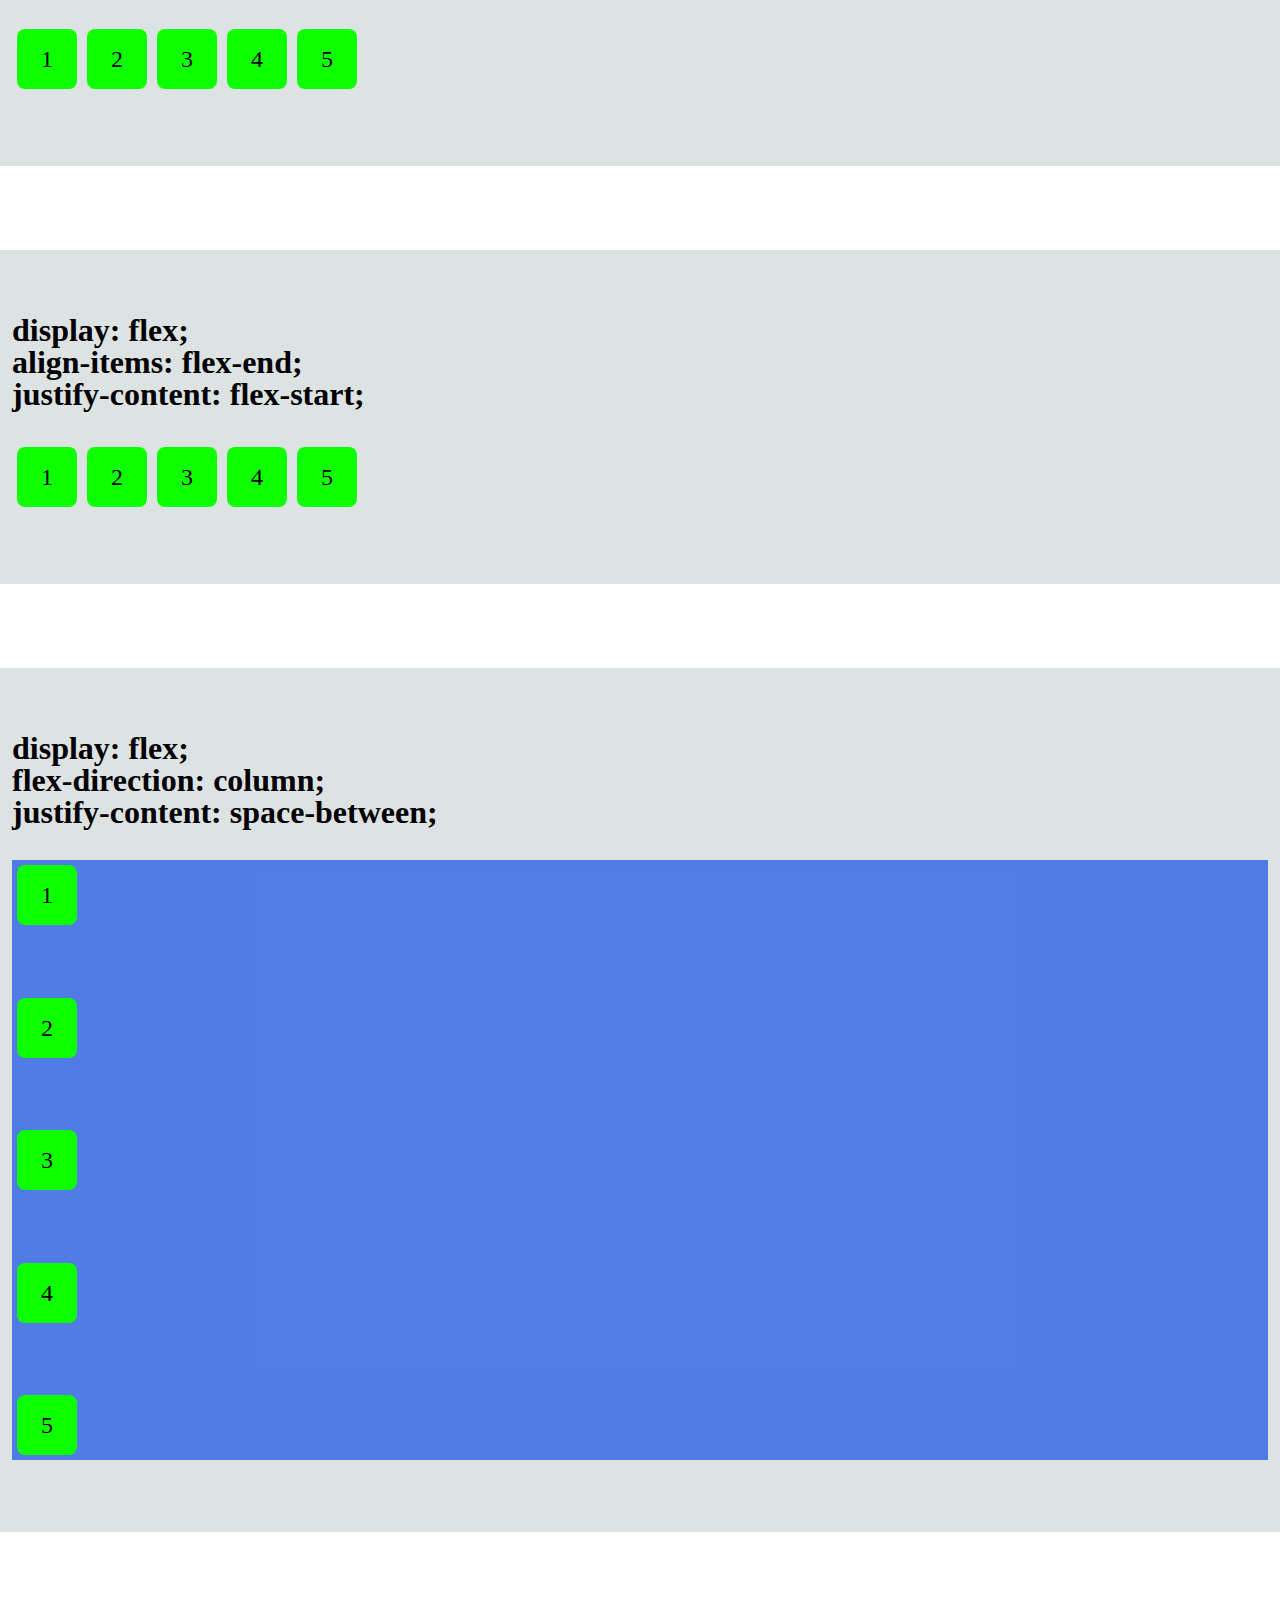
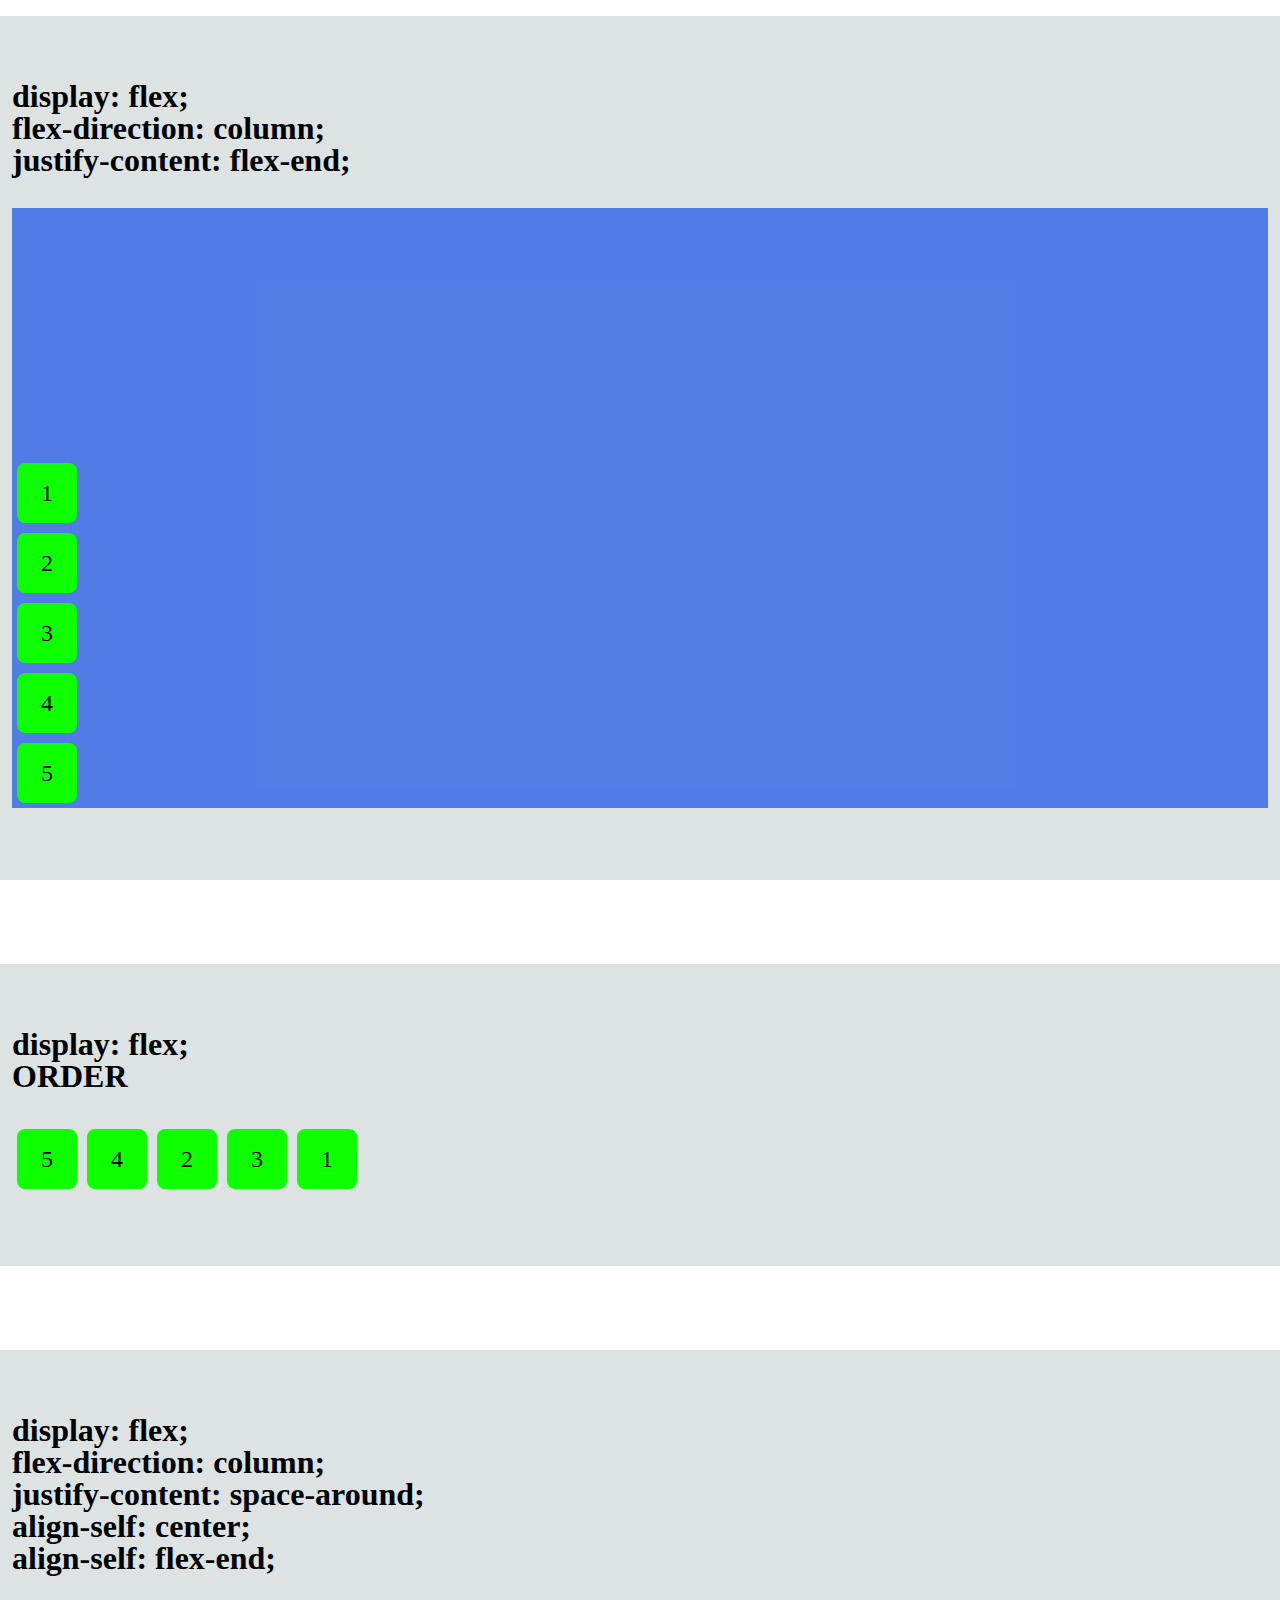
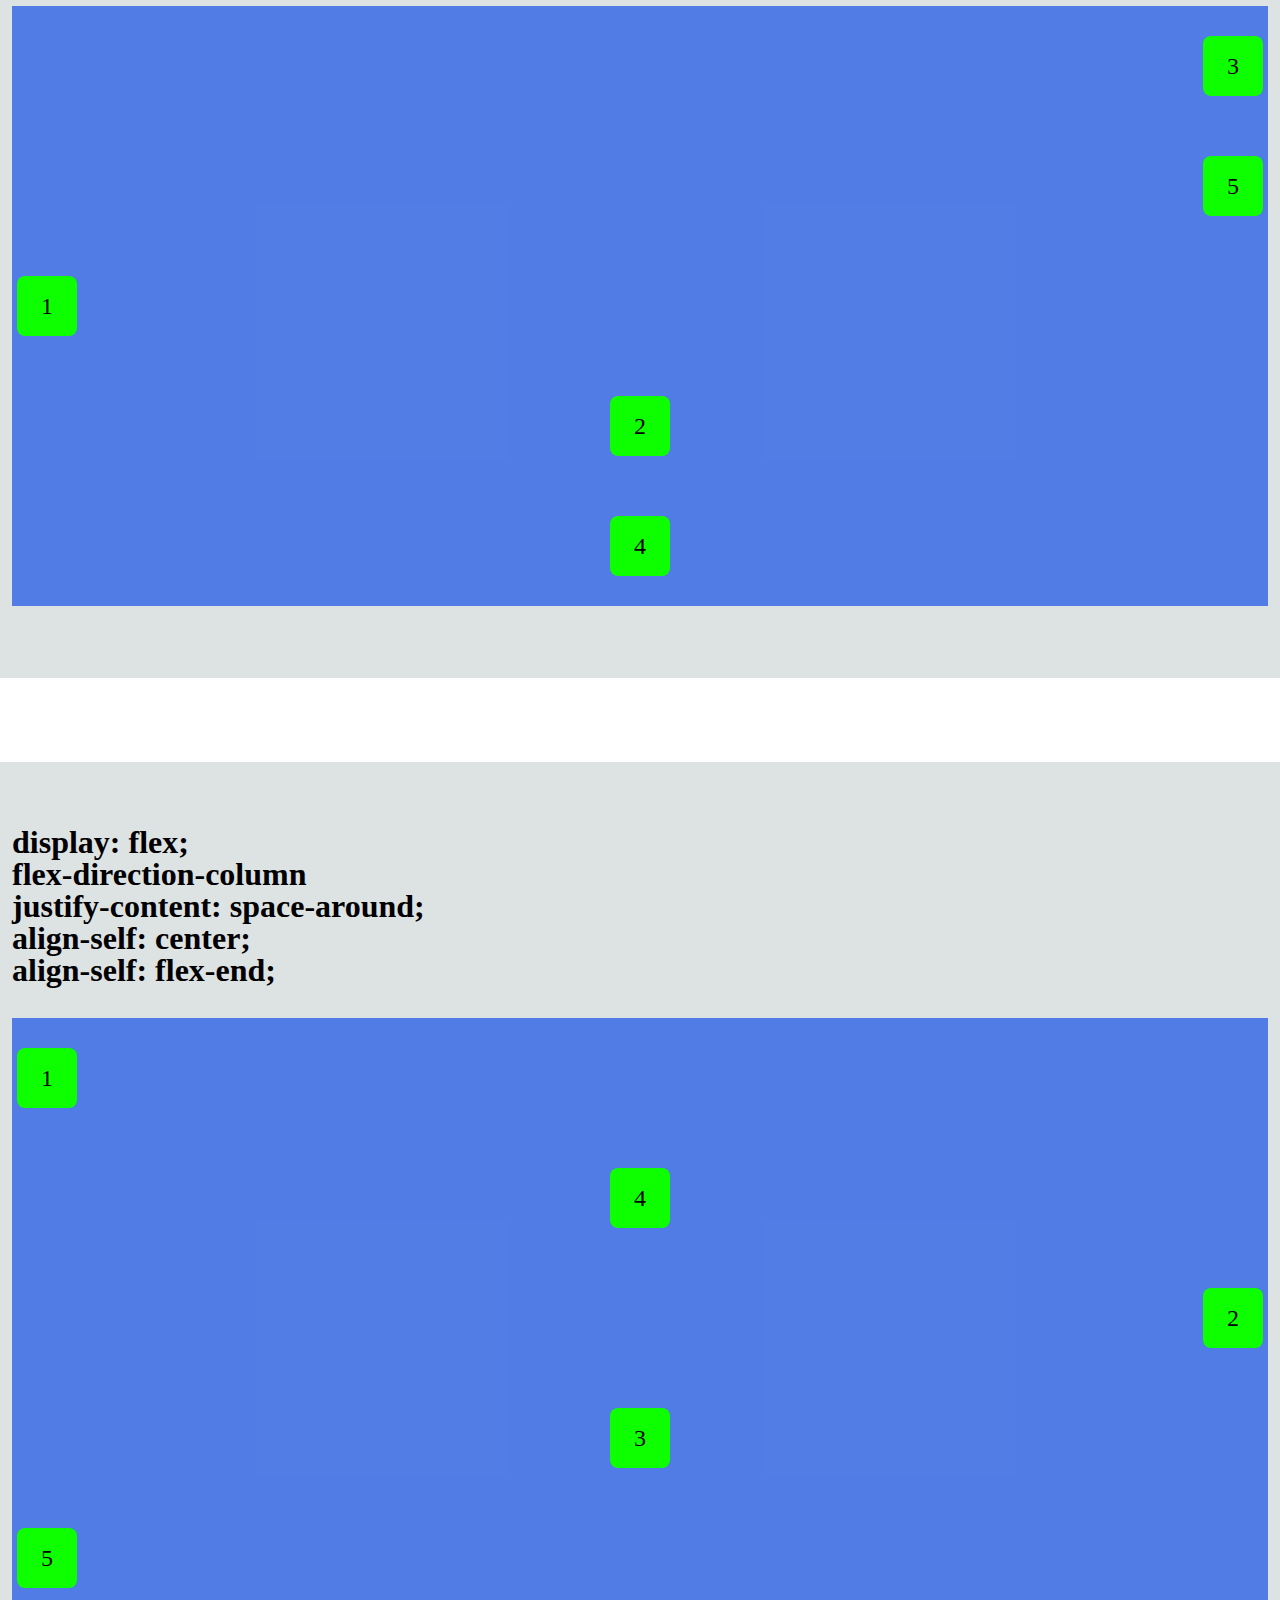
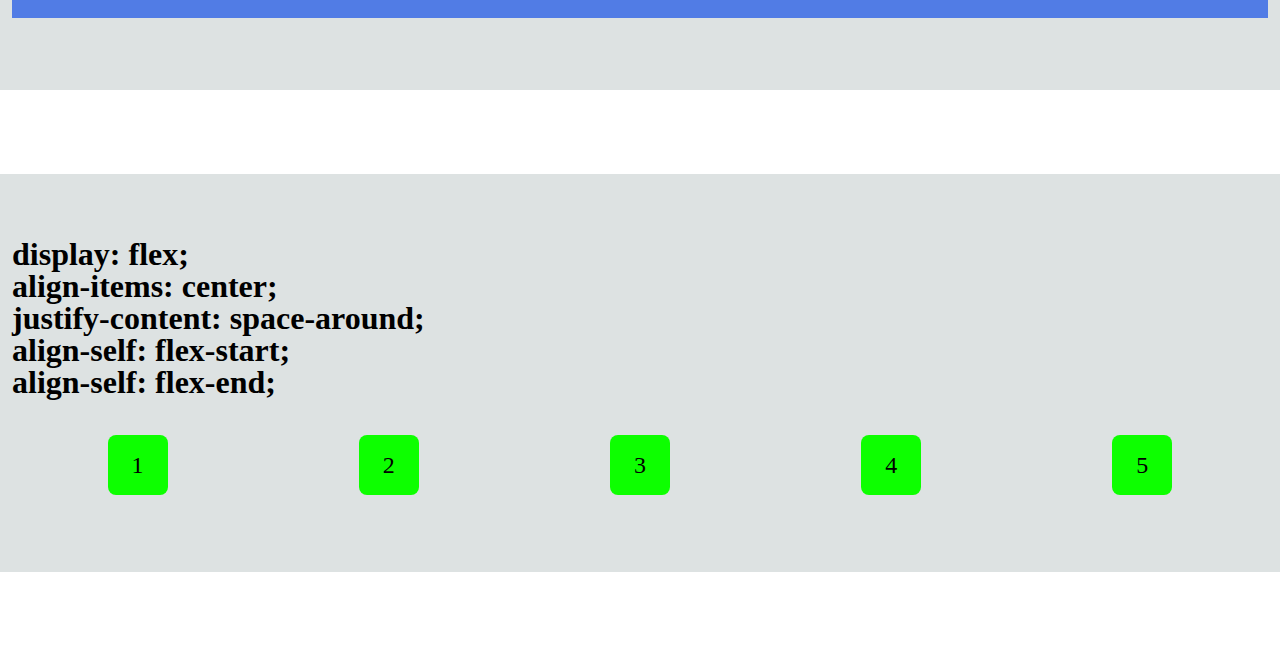
<file: flex-box.html>
<!DOCTYPE html>
<html lang="en">

<head>
    <meta charset="UTF-8">
    <meta http-equiv="X-UA-Compatible" content="IE=edge">
    <meta name="viewport" content="width=device-width, initial-scale=1.0">
    <title>Lesson-9</title>
    <link rel="stylesheet" href="assets/css/reset.css">
    <link rel="stylesheet" href="assets/css/style.css">
</head>

<body>
    <header class="about-page">
        <nav class="about-page_ban">
            <a href="index.html" class="logo">
                <img src="assets/img/logo_black.svg" alt="logo">
            </a>
            <ul class="header-nav">
                <li class="header-nav__item">
                    <a href="about.html" class="header-nav__item-link">About</a>
                </li>
                <li class="header-nav__item">
                    <a href="flex-box.html" class="header-nav__item-link">Flex-box</a>
                </li>
                <li class="header-nav__item">
                    <a href="position.html" class="header-nav__item-link">Position</a>
                </li>
                <li class="header-nav__item">
                    <a href="table.html" class="header-nav__item-link">Table</a>
                </li>
                <li class="header-nav__item">
                    <a href="catalog.html" class="header-nav__item-link">Catalog</a>
                </li>
                <li class="header-nav__item">
                    <a href="table-tag.html" class="header-nav__item-link">Table-Tag</a>
                </li>
                <li class="header-nav__item">
                    <a href="bootstrap-example.html" class="header-nav__item-link">Bootstrap-5</a>
                </li>
            </ul>
        </nav>
    </header>
    <main>
        <h1 class="page-title">Flex-box layout</h1>
        
        <section class="example">
            <div class="container">
                <h2 class="example-title">display: flex;<br> flex-direction: row; <br>justify-content: flex-start; </h2>
                <div class="example-row d-flex">
                    <div class="example-item">1</div>
                    <div class="example-item">2</div>
                    <div class="example-item">3</div>
                    <div class="example-item">4</div>
                    <div class="example-item">5</div>
                </div>
            </div>
        </section>

        <section class="example">
            <div class="container">
                <h2 class="example-title">display: flex; <br>justify-content: space-between; </h2>
                <div class="example-row d-flex justify-content-between">
                    <div class="example-item">1</div>
                    <div class="example-item">2</div>
                    <div class="example-item">3</div>
                    <div class="example-item">4</div>
                    <div class="example-item">5</div>
                </div>
            </div>
        </section>

          <section class="example">
            <div class="container">
                <h2 class="example-title">display: flex; <br>justify-content: space-around; </h2>
                <div class="example-row d-flex justify-content-around">
                    <div class="example-item">1</div>
                    <div class="example-item">2</div>
                    <div class="example-item">3</div>
                    <div class="example-item">4</div>
                    <div class="example-item">5</div>
                </div>
            </div>
        </section>

        <section class="example">
            <div class="container">
                <h2 class="example-title">display: flex; <br>justify-content: space-evenly; </h2>
                <div class="example-row d-flex justify-content-evenly">
                    <div class="example-item">1</div>
                    <div class="example-item">2</div>
                    <div class="example-item">3</div>
                    <div class="example-item">4</div>
                    <div class="example-item">5</div>
                </div>
            </div>
        </section>

        <section class="example">
            <div class="container">
                <h2 class="example-title">display: flex; <br>justify-content: center; </h2>
                <div class="example-row d-flex justify-content-center">
                    <div class="example-item">1</div>
                    <div class="example-item">2</div>
                    <div class="example-item">3</div>
                    <div class="example-item">4</div>
                    <div class="example-item">5</div>
                </div>
            </div>
        </section>

        <section class="example">
            <div class="container">
                <h2 class="example-title">display: flex; <br>justify-content: flex-end; </h2>
                <div class="example-row d-flex justify-content-end">
                    <div class="example-item">1</div>
                    <div class="example-item">2</div>
                    <div class="example-item">3</div>
                    <div class="example-item">4</div>
                    <div class="example-item">5</div>
                </div>
            </div>
        </section>

        <section class="example">
            <div class="container">
                <h2 class="example-title">display: flex; <br>align-items: flex-start; <br> justify-content: flex-start; </h2>
                <div class="example-row d-flex align-items-start">
                    <div class="example-item">1</div>
                    <div class="example-item">2</div>
                    <div class="example-item">3</div>
                    <div class="example-item">4</div>
                    <div class="example-item">5</div>
                </div>
            </div>
        </section>

        <section class="example">
            <div class="container">
                <h2 class="example-title">display: flex; <br>align-items: center;<br> justify-content: flex-start; </h2>
                <div class="example-row d-flex align-items-center">
                    <div class="example-item">1</div>
                    <div class="example-item">2</div>
                    <div class="example-item">3</div>
                    <div class="example-item">4</div>
                    <div class="example-item">5</div>
                </div>
            </div>
        </section>

        <section class="example">
            <div class="container">
                <h2 class="example-title">display: flex; <br>align-items: flex-end; <br> justify-content: flex-start; </h2>
                <div class="example-row d-flex align-items-end">
                    <div class="example-item">1</div>
                    <div class="example-item">2</div>
                    <div class="example-item">3</div>
                    <div class="example-item">4</div>
                    <div class="example-item">5</div>
                </div>
            </div>
        </section>

        <section class="example">
            <div class="container">
                <h2 class="example-title">display: flex;<br> flex-direction: column; <br>justify-content: space-between;</h2>
                <div class="example-row d-flex flex-direction-column justify-content-between ">
                    <div class="example-item">1</div>
                    <div class="example-item">2</div>
                    <div class="example-item">3</div>
                    <div class="example-item">4</div>
                    <div class="example-item">5</div>
                </div>
            </div>
        </section>  

        <section class="example">
            <div class="container">
                <h2 class="example-title">display: flex;<br> flex-direction: column; <br>justify-content: flex-end;</h2>
                <div class="example-row d-flex flex-direction-column justify-content-end">
                    <div class="example-item">1</div>
                    <div class="example-item">2</div>
                    <div class="example-item">3</div>
                    <div class="example-item">4</div>
                    <div class="example-item">5</div>
                </div>
            </div>
        </section>  

        <section class="example">
            <div class="container">
                <h2 class="example-title">display: flex;<br> ORDER</h2>
                <div class="example-row d-flex">
                    <div class="example-item order-5">1</div>
                    <div class="example-item order-3">2</div>
                    <div class="example-item order-4">3</div>
                    <div class="example-item order-2">4</div>
                    <div class="example-item order-1">5</div>
                </div>
            </div>
        </section>  

        <section class="example">
            <div class="container">
                <h2 class="example-title">display: flex;<br> flex-direction: column; <br>justify-content: space-around; <br>align-self: center;<br>align-self: flex-end;</h2>
                <div class="example-row d-flex flex-direction-column justify-content-around ">
                    <div class="example-item order-1">1</div>
                    <div class="example-item align-self-2 order-2">2</div>
                    <div class="example-item align-self-3">3</div>
                    <div class="example-item align-self-2 order-4">4</div>
                    <div class="example-item align-self-3">5</div>
                </div>
            </div>
        </section>  


        <section class="example">
            <div class="container">
                <h2 class="example-title">display: flex;<br> flex-direction-column <br>justify-content: space-around; <br>align-self: center;<br>align-self: flex-end;</h2>
                <div class="example-row d-flex justify-content-around flex-direction-column">
                    <div class="example-item">1</div>
                    <div class="example-item align-self-2">4</div>
                    <div class="example-item align-self-3">2</div>
                    <div class="example-item align-self-2">3</div>
                    <div class="example-item">5</div>
                </div>
            </div>
        </section>  

        <section class="example">
            <div class="container">
                <h2 class="example-title">display: flex; <br>align-items: center;<br>justify-content: space-around; <br>align-self: flex-start; <br> align-self: flex-end;</h2>
                <div class="example-row d-flex align-items-center justify-content-around">
                    <div class="example-item align-self-1">1</div>
                    <div class="example-item align-self-3">2</div>
                    <div class="example-item align-self-1">3</div>
                    <div class="example-item align-self-3">4</div>
                    <div class="example-item align-self-1">5</div>
                </div>
            </div>
        </section>

        
    </main>
</body>

</html>
</file>
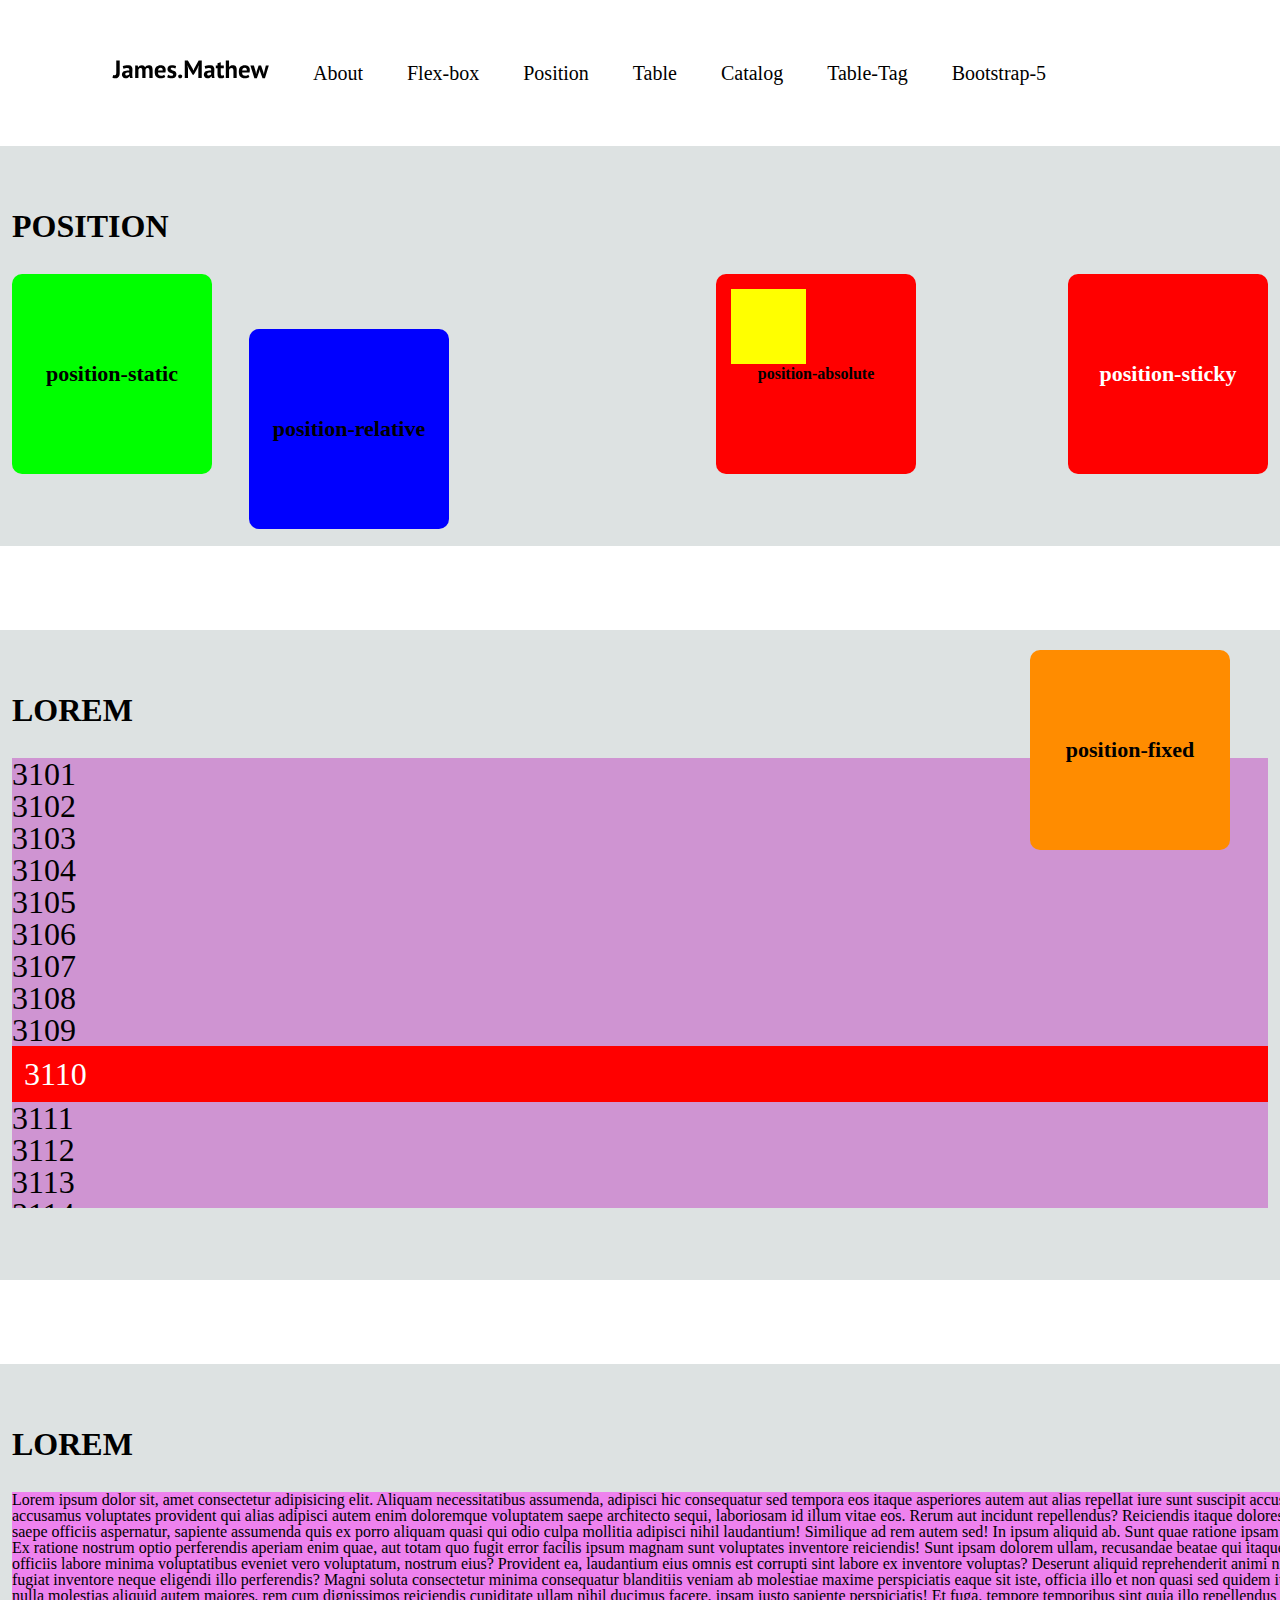
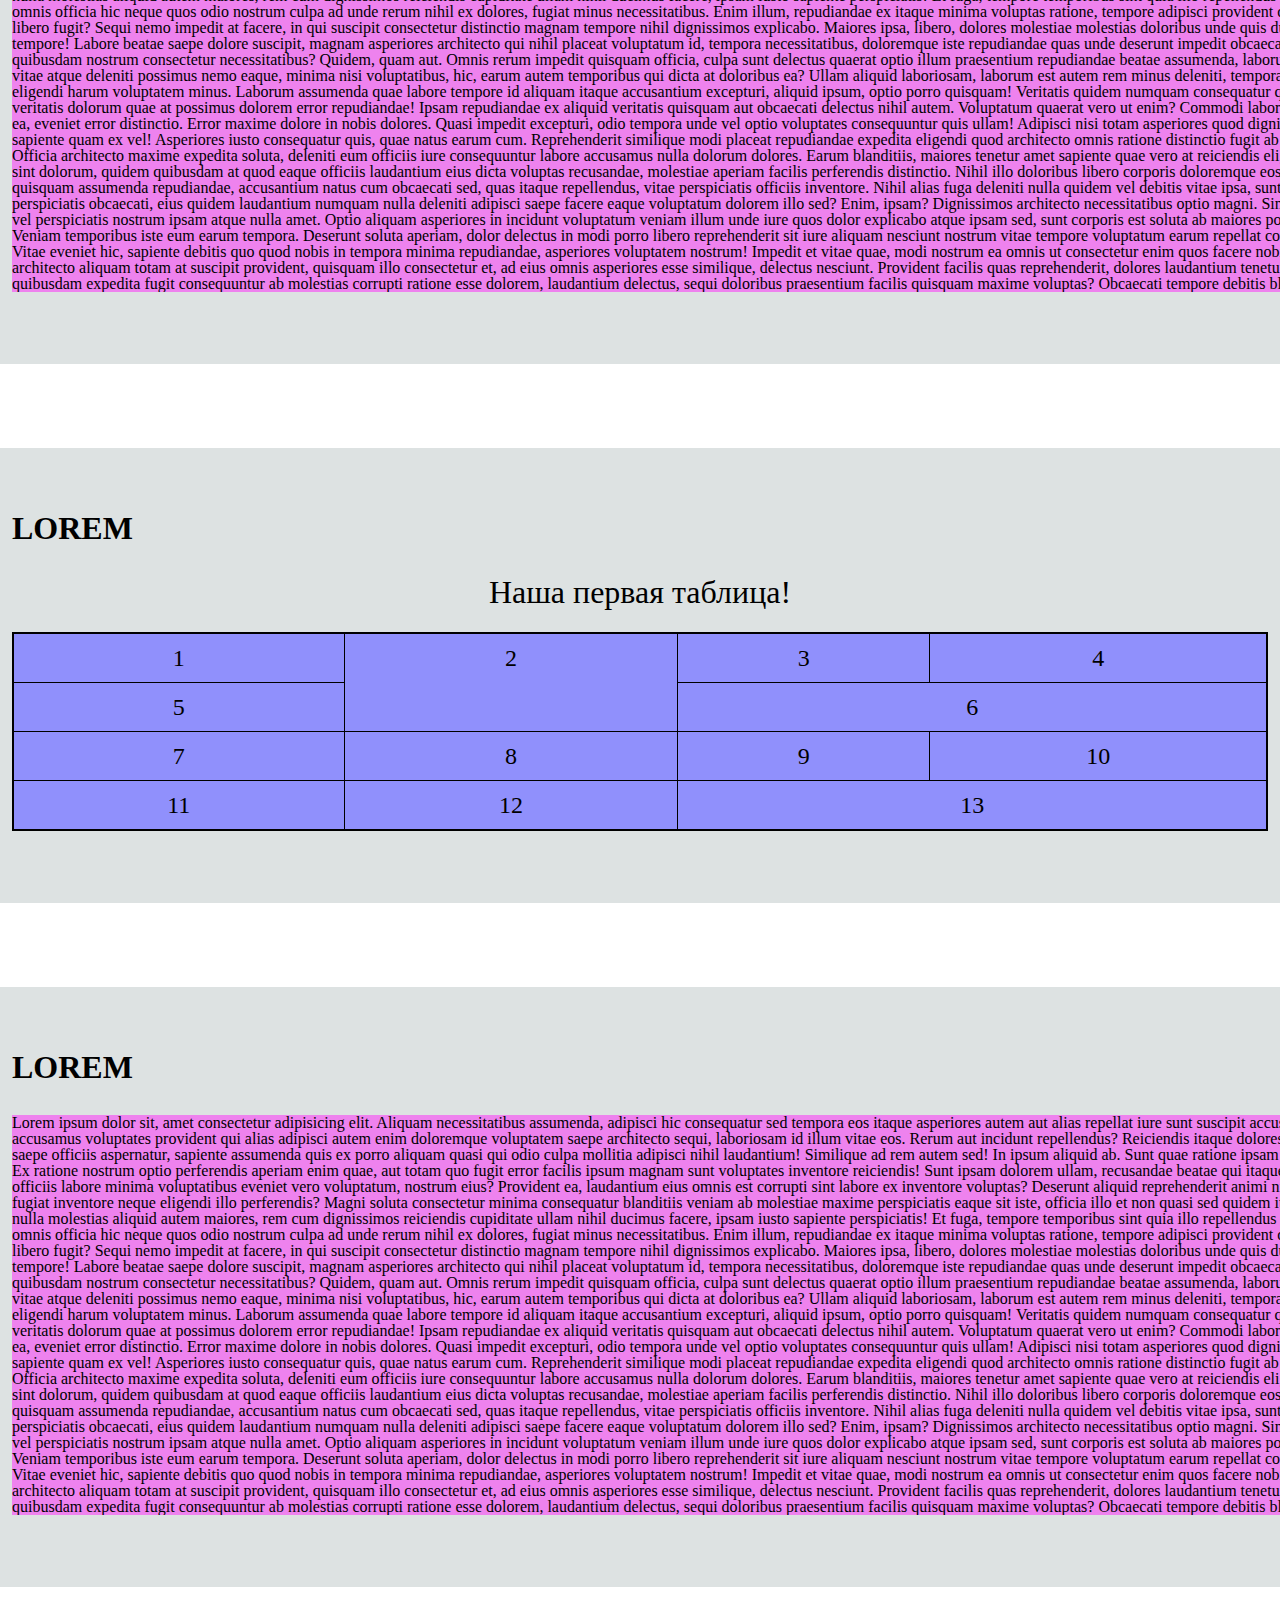
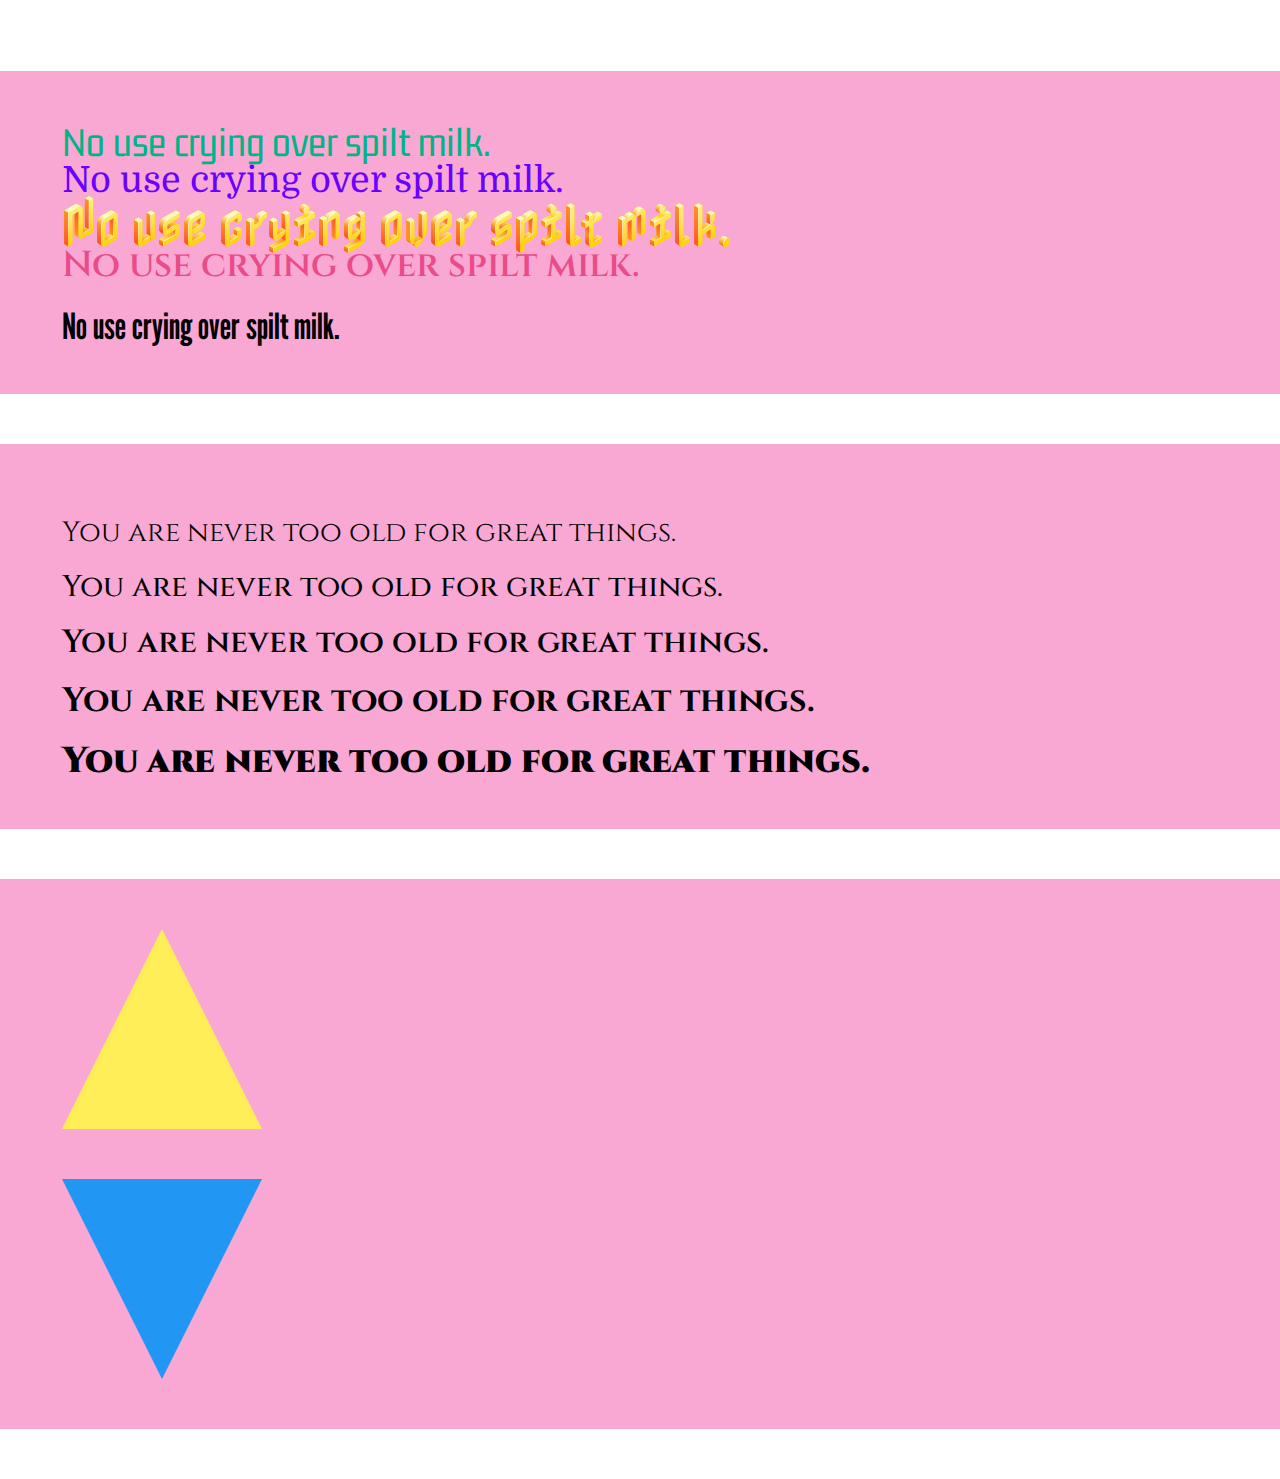
<file: position.html>
<!DOCTYPE html>
<html lang="en">

<head>
    <meta charset="UTF-8">
    <meta http-equiv="X-UA-Compatible" content="IE=edge">
    <meta name="viewport" content="width=device-width, initial-scale=1.0">
    <title>Lesson-9</title>
    <link rel="stylesheet" href="assets/css/reset.css">
    <link rel="stylesheet" href="assets/css/style.css">
    <link rel="stylesheet" href="assets/css/position.css">
    <link rel="stylesheet" href="assets/css/fonts.css">
</head>

<body>
    <header class="about-page">
        <nav class="about-page_ban">
            <a href="index.html" class="logo">
                <img src="assets/img/logo_black.svg" alt="logo">
            </a>
            <ul class="header-nav">
                <li class="header-nav__item">
                    <a href="about.html" class="header-nav__item-link">About</a>
                </li>
                <li class="header-nav__item">
                    <a href="flex-box.html" class="header-nav__item-link">Flex-box</a>
                </li>
                <li class="header-nav__item">
                    <a href="position.html" class="header-nav__item-link">Position</a>
                </li>
                <li class="header-nav__item">
                    <a href="table.html" class="header-nav__item-link">Table</a>
                </li>
                <li class="header-nav__item">
                    <a href="catalog.html" class="header-nav__item-link">Catalog</a>
                </li>
                <li class="header-nav__item">
                    <a href="table-tag.html" class="header-nav__item-link">Table-Tag</a>
                </li>
                <li class="header-nav__item">
                    <a href="bootstrap-example.html" class="header-nav__item-link">Bootstrap-5</a>
                </li>
            </ul>
        </nav>
    </header>
    <main>
        <section class="example">
            <div class="container">
                <h2 class="example-title"> POSITION </h2>
                <div class="example-row d-flex justify-content-between">
                    <div class="position static">
                        position-static
                    </div>
                    <div class="position relative">
                        position-relative
                    </div>
                    <div class="absolute-parent">
                        <p>position-absolute</p>
                        <div class="absolute"></div>
                    </div>
                    <div class="position fixed">
                        position-fixed
                    </div>
                    <div class="position sticky">
                        position-sticky
                    </div>
                  
                </div>
            </div>  
        </section>

        <section class="example">
            <div class="container">
                <h2 class="example-title"> LOREM </h2>
                <div class="example-row">
                    <ul class="parent-sticky">
                        <li>3101</li>
                        <li>3102</li>
                        <li>3103</li>
                        <li>3104</li>
                        <li>3105</li>
                        <li>3106</li>
                        <li>3107</li>
                        <li>3108</li>
                        <li>3109</li>
                        <li class="sticky">3110</li>
                        <li>3111</li>
                        <li>3112</li>
                        <li>3113</li>
                        <li>3114</li>
                        <li>3115</li>
                        <li>3116</li>
                        <li>3117</li>
                        <li>3118</li>
                        <li>3119</li>
                        <li class="sticky">3120</li>
                        <li>3121</li>
                        <li>3122</li>
                        <li>3123</li>
                        <li>3124</li>
                        <li>3125</li>
                        <li>3126</li>
                        <li>3127</li>
                        <li>3128</li>
                        <li>3129</li>
                        <li class="sticky">3130</li>
                        <li>3131</li>
                        <li>3132</li>
                        <li>3133</li>
                        <li>3134</li>
                        <li>3135</li>
                        <li>3136</li>
                        <li>3137</li>
                        <li>3138</li>
                        <li>3139</li>
                        <li class="sticky">3140</li>
                        <li>3141</li>
                        <li>3142</li>
                        <li>3143</li>
                        <li>3144</li>
                        <li>3145</li>
                        <li>3146</li>
                        <li>3147</li>
                        <li>3148</li>
                        <li>3149</li>
                        <li class="sticky">3150</li>
                        <li>3151</li>
                        <li>3152</li>
                        <li>3153</li>
                        <li>3154</li>
                        <li>3155</li>
                        <li>3156</li>
                        <li>3157</li>
                        <li>3158</li>
                        <li>3159</li>
                        <li class="sticky">3160</li>
                        <li>3161</li>
                        <li>3162</li>
                        <li>3163</li>
                        <li>3164</li>
                        <li>3165</li>
                        <li>3166</li>
                        <li>3167</li>
                        <li>3168</li>
                        <li>3169</li>
                        <li class="sticky">3170</li>
                        <li>3171</li>
                        <li>3172</li>
                        <li>3173</li>
                        <li>3174</li>
                        <li>3175</li>
                        <li>3176</li>
                        <li>3177</li>
                        <li>3178</li>
                        <li>3179</li>
                        <li class="sticky">3180</li>
                        <li>3181</li>
                        <li>3182</li>
                        <li>3183</li>
                        <li>3184</li>
                        <li>3185</li>
                        <li>3186</li>
                        <li>3187</li>
                        <li>3188</li>
                        <li>3189</li>
                        <li class="sticky">3190</li>
                        <li>3191</li>
                        <li>3192</li>
                        <li>3193</li>
                        <li>3194</li>
                        <li>3195</li>
                        <li>3196</li>
                        <li>3197</li>
                        <li>3198</li>
                        <li>3199</li>
                        <li class="sticky">3200</li>
                    </ul>
                </div>
            </div>  
        </section>

        <section class="example">
            <div class="container container-overflow-x">
                <h2 class="example-title"> LOREM </h2>
                <div class="example-row">
                    Lorem ipsum dolor sit, amet consectetur adipisicing elit. Aliquam necessitatibus assumenda, adipisci hic consequatur sed tempora eos itaque asperiores autem aut alias repellat iure sunt suscipit accusantium officiis, nam ipsum? Quam pariatur quae fugit eius molestiae delectus blanditiis cumque aperiam accusamus voluptates provident qui alias adipisci autem enim doloremque voluptatem saepe architecto sequi, laboriosam id illum vitae eos. Rerum aut incidunt repellendus? Reiciendis itaque dolores magnam nesciunt voluptatem odit iusto eligendi praesentium recusandae reprehenderit, voluptatum nemo. Quia saepe officiis aspernatur, sapiente assumenda quis ex porro aliquam quasi qui odio culpa mollitia adipisci nihil laudantium! Similique ad rem autem sed! In ipsum aliquid ab. Sunt quae ratione ipsam reiciendis, officiis doloribus vero exercitationem perspiciatis porro, nesciunt hic illo repudiandae mollitia unde. Ex ratione nostrum optio perferendis aperiam enim quae, aut totam quo fugit error facilis ipsum magnam sunt voluptates inventore reiciendis! Sunt ipsam dolorem ullam, recusandae beatae qui itaque pariatur architecto velit dicta ut autem sequi incidunt consequatur impedit, neque quo sit tenetur. Dignissimos officiis labore minima voluptatibus eveniet vero voluptatum, nostrum eius? Provident ea, laudantium eius omnis est corrupti sint labore ex inventore voluptas? Deserunt aliquid reprehenderit animi nisi. Numquam voluptatem modi maxime placeat ad id fuga esse magnam laudantium aspernatur molestias, odit fugiat inventore neque eligendi illo perferendis? Magni soluta consectetur minima consequatur blanditiis veniam ab molestiae maxime perspiciatis eaque sit iste, officia illo et non quasi sed quidem itaque ut optio necessitatibus cupiditate exercitationem explicabo repudiandae. Voluptatum consectetur expedita, nulla molestias aliquid autem maiores, rem cum dignissimos reiciendis cupiditate ullam nihil ducimus facere, ipsam iusto sapiente perspiciatis! Et fuga, tempore temporibus sint quia illo repellendus quidem nulla! Dignissimos, voluptatem. Libero dolorum ducimus alias temporibus recusandae labore nisi beatae omnis officia hic neque quos odio nostrum culpa ad unde rerum nihil ex dolores, fugiat minus necessitatibus. Enim illum, repudiandae ex itaque minima voluptas ratione, tempore adipisci provident dicta perspiciatis laboriosam facere explicabo eveniet beatae sit vel recusandae aut et natus ipsa autem repellat, libero fugit? Sequi nemo impedit at facere, in qui suscipit consectetur distinctio magnam tempore nihil dignissimos explicabo. Maiores ipsa, libero, dolores molestiae molestias doloribus unde quis ducimus expedita quidem dolorem possimus, numquam quasi sapiente reprehenderit explicabo in perspiciatis tempore! Labore beatae saepe dolore suscipit, magnam asperiores architecto qui nihil placeat voluptatum id, tempora necessitatibus, doloremque iste repudiandae quas unde deserunt impedit obcaecati? Labore aut quos tempore sit est itaque rerum alias exercitationem sint, cum repellendus quidem deleniti quibusdam nostrum consectetur necessitatibus? Quidem, quam aut. Omnis rerum impedit quisquam officia, culpa sunt delectus quaerat optio illum praesentium repudiandae beatae assumenda, laborum amet cum id sed distinctio quia nesciunt autem magni adipisci nulla architecto. Dolorum repudiandae omnis vitae atque deleniti possimus nemo eaque, minima nisi voluptatibus, hic, earum autem temporibus qui dicta at doloribus ea? Ullam aliquid laboriosam, laborum est autem rem minus deleniti, tempora provident facilis accusamus! Placeat similique doloribus corporis dolor accusantium exercitationem, enim illo eligendi harum voluptatem minus. Laborum assumenda quae labore tempore id aliquam itaque accusantium excepturi, aliquid ipsum, optio porro quisquam! Veritatis quidem numquam consequatur quos dicta ex, a atque aliquid vel deleniti doloremque aut, provident quam. Quam ipsam mollitia, voluptatem veritatis dolorum quae at possimus dolorem error repudiandae! Ipsam repudiandae ex aliquid veritatis quisquam aut obcaecati delectus nihil autem. Voluptatum quaerat vero ut enim? Commodi laboriosam a corporis voluptatem. Sint qui eaque eligendi dolorem temporibus, adipisci recusandae provident voluptas ea, eveniet error distinctio. Error maxime dolore in nobis dolores. Quasi impedit excepturi, odio tempora unde vel optio voluptates consequuntur quis ullam! Adipisci nisi totam asperiores quod dignissimos quidem, fugit aspernatur blanditiis corporis sunt repudiandae suscipit dolorem perferendis deleniti sapiente quam ex vel! Asperiores iusto consequatur quis, quae natus earum cum. Reprehenderit similique modi placeat repudiandae expedita eligendi quod architecto omnis ratione distinctio fugit ab doloremque possimus perspiciatis dolore eos nobis vitae nam quo laboriosam corporis, tempora inventore. Officia architecto maxime expedita soluta, deleniti eum officiis iure consequuntur labore accusamus nulla dolorum dolores. Earum blanditiis, maiores tenetur amet sapiente quae vero at reiciendis eligendi aliquam, dolores ipsam accusantium? Consequatur id ducimus vero magni nemo quisquam omnis repellat sint dolorum, quidem quibusdam at quod eaque officiis laudantium eius dicta voluptas recusandae, molestiae aperiam facilis perferendis distinctio. Nihil illo doloribus libero corporis doloremque eos dolore, cumque culpa optio ad distinctio iure quo aspernatur odit saepe est odio voluptatibus! Sunt blanditiis quisquam assumenda repudiandae, accusantium natus cum obcaecati sed, quas itaque repellendus, vitae perspiciatis officiis inventore. Nihil alias fuga deleniti nulla quidem vel debitis vitae ipsa, sunt eos molestiae quae rem laborum iusto molestias deserunt ipsum hic optio magni! Est, commodi minus nostrum perspiciatis obcaecati, eius quidem laudantium numquam nulla deleniti adipisci saepe facere eaque voluptatum dolorem illo sed? Enim, ipsam? Dignissimos architecto necessitatibus optio magni. Similique sit, iusto ut consequuntur nisi ratione veritatis quasi aliquam maxime expedita dolor velit magni pariatur vel perspiciatis nostrum ipsam atque nulla amet. Optio aliquam asperiores in incidunt voluptatum veniam illum unde iure quos dolor explicabo atque ipsam sed, sunt corporis est soluta ab maiores porro odit voluptatibus blanditiis non delectus iusto. Doloribus fugit iste nemo? Distinctio quae error reiciendis. Veniam temporibus iste eum earum tempora. Deserunt soluta aperiam, dolor delectus in modi porro libero reprehenderit sit iure aliquam nesciunt nostrum vitae tempore voluptatum earum repellat consectetur perspiciatis optio explicabo quasi dolorum? Animi, nemo. Omnis nihil voluptate ab deserunt sequi? Vitae eveniet hic, sapiente debitis quo quod nobis in tempora minima repudiandae, asperiores voluptatem nostrum! Impedit et vitae quae, modi nostrum ea omnis ut consectetur enim quos facere nobis maxime ab repellendus porro. Tenetur eveniet nemo aut pariatur voluptates ipsum quos velit nulla magni architecto aliquam totam at suscipit provident, quisquam illo consectetur et, ad eius omnis asperiores esse similique, delectus nesciunt. Provident facilis quas reprehenderit, dolores laudantium tenetur, sed, nulla a beatae ad rerum numquam possimus! Quas voluptates modi asperiores magnam unde illum, quibusdam expedita fugit consequuntur ab molestias corrupti ratione esse dolorem, laudantium delectus, sequi doloribus praesentium facilis quisquam maxime voluptas? Obcaecati tempore debitis blanditiis placeat at ex a maiores ipsum quasi commodi, suscipit pariatur. Odit, numquam veniam.
                </div>
            </div>  
        </section>

        <section class="example">
            <div class="container">
                <h2 class="example-title"> LOREM </h2>
                <div class="example-row">

                    <table class="table">
                        <caption class="table-caption">Наша первая таблица!</caption>
                        <tbody>
                            <tr>
                                <td>1</td>
                                <td rowspan="2">2</td>
                                <td>3</td>
                                <td>4</td>
                            </tr>
                            <tr>
                                <td>5</td>
                                <td colspan="3">6</td>
                            </tr>
                            <tr>
                                <td>7</td>
                                <td>8</td>
                                <td>9</td>
                                <td colspan="2">10</td>
                            </tr>
                            <tr>
                                <td>11</td>
                                <td>12</td>
                                <td colspan="2">13</td>
                            </tr>

                        </tbody>
                    </table>

                </div>
            </div>  
        </section>

        <section class="example">
            <div class="container container-overflow-x">
                <h2 class="example-title"> LOREM </h2>
                <div class="example-row">
                    Lorem ipsum dolor sit, amet consectetur adipisicing elit. Aliquam necessitatibus assumenda, adipisci hic consequatur sed tempora eos itaque asperiores autem aut alias repellat iure sunt suscipit accusantium officiis, nam ipsum? Quam pariatur quae fugit eius molestiae delectus blanditiis cumque aperiam accusamus voluptates provident qui alias adipisci autem enim doloremque voluptatem saepe architecto sequi, laboriosam id illum vitae eos. Rerum aut incidunt repellendus? Reiciendis itaque dolores magnam nesciunt voluptatem odit iusto eligendi praesentium recusandae reprehenderit, voluptatum nemo. Quia saepe officiis aspernatur, sapiente assumenda quis ex porro aliquam quasi qui odio culpa mollitia adipisci nihil laudantium! Similique ad rem autem sed! In ipsum aliquid ab. Sunt quae ratione ipsam reiciendis, officiis doloribus vero exercitationem perspiciatis porro, nesciunt hic illo repudiandae mollitia unde. Ex ratione nostrum optio perferendis aperiam enim quae, aut totam quo fugit error facilis ipsum magnam sunt voluptates inventore reiciendis! Sunt ipsam dolorem ullam, recusandae beatae qui itaque pariatur architecto velit dicta ut autem sequi incidunt consequatur impedit, neque quo sit tenetur. Dignissimos officiis labore minima voluptatibus eveniet vero voluptatum, nostrum eius? Provident ea, laudantium eius omnis est corrupti sint labore ex inventore voluptas? Deserunt aliquid reprehenderit animi nisi. Numquam voluptatem modi maxime placeat ad id fuga esse magnam laudantium aspernatur molestias, odit fugiat inventore neque eligendi illo perferendis? Magni soluta consectetur minima consequatur blanditiis veniam ab molestiae maxime perspiciatis eaque sit iste, officia illo et non quasi sed quidem itaque ut optio necessitatibus cupiditate exercitationem explicabo repudiandae. Voluptatum consectetur expedita, nulla molestias aliquid autem maiores, rem cum dignissimos reiciendis cupiditate ullam nihil ducimus facere, ipsam iusto sapiente perspiciatis! Et fuga, tempore temporibus sint quia illo repellendus quidem nulla! Dignissimos, voluptatem. Libero dolorum ducimus alias temporibus recusandae labore nisi beatae omnis officia hic neque quos odio nostrum culpa ad unde rerum nihil ex dolores, fugiat minus necessitatibus. Enim illum, repudiandae ex itaque minima voluptas ratione, tempore adipisci provident dicta perspiciatis laboriosam facere explicabo eveniet beatae sit vel recusandae aut et natus ipsa autem repellat, libero fugit? Sequi nemo impedit at facere, in qui suscipit consectetur distinctio magnam tempore nihil dignissimos explicabo. Maiores ipsa, libero, dolores molestiae molestias doloribus unde quis ducimus expedita quidem dolorem possimus, numquam quasi sapiente reprehenderit explicabo in perspiciatis tempore! Labore beatae saepe dolore suscipit, magnam asperiores architecto qui nihil placeat voluptatum id, tempora necessitatibus, doloremque iste repudiandae quas unde deserunt impedit obcaecati? Labore aut quos tempore sit est itaque rerum alias exercitationem sint, cum repellendus quidem deleniti quibusdam nostrum consectetur necessitatibus? Quidem, quam aut. Omnis rerum impedit quisquam officia, culpa sunt delectus quaerat optio illum praesentium repudiandae beatae assumenda, laborum amet cum id sed distinctio quia nesciunt autem magni adipisci nulla architecto. Dolorum repudiandae omnis vitae atque deleniti possimus nemo eaque, minima nisi voluptatibus, hic, earum autem temporibus qui dicta at doloribus ea? Ullam aliquid laboriosam, laborum est autem rem minus deleniti, tempora provident facilis accusamus! Placeat similique doloribus corporis dolor accusantium exercitationem, enim illo eligendi harum voluptatem minus. Laborum assumenda quae labore tempore id aliquam itaque accusantium excepturi, aliquid ipsum, optio porro quisquam! Veritatis quidem numquam consequatur quos dicta ex, a atque aliquid vel deleniti doloremque aut, provident quam. Quam ipsam mollitia, voluptatem veritatis dolorum quae at possimus dolorem error repudiandae! Ipsam repudiandae ex aliquid veritatis quisquam aut obcaecati delectus nihil autem. Voluptatum quaerat vero ut enim? Commodi laboriosam a corporis voluptatem. Sint qui eaque eligendi dolorem temporibus, adipisci recusandae provident voluptas ea, eveniet error distinctio. Error maxime dolore in nobis dolores. Quasi impedit excepturi, odio tempora unde vel optio voluptates consequuntur quis ullam! Adipisci nisi totam asperiores quod dignissimos quidem, fugit aspernatur blanditiis corporis sunt repudiandae suscipit dolorem perferendis deleniti sapiente quam ex vel! Asperiores iusto consequatur quis, quae natus earum cum. Reprehenderit similique modi placeat repudiandae expedita eligendi quod architecto omnis ratione distinctio fugit ab doloremque possimus perspiciatis dolore eos nobis vitae nam quo laboriosam corporis, tempora inventore. Officia architecto maxime expedita soluta, deleniti eum officiis iure consequuntur labore accusamus nulla dolorum dolores. Earum blanditiis, maiores tenetur amet sapiente quae vero at reiciendis eligendi aliquam, dolores ipsam accusantium? Consequatur id ducimus vero magni nemo quisquam omnis repellat sint dolorum, quidem quibusdam at quod eaque officiis laudantium eius dicta voluptas recusandae, molestiae aperiam facilis perferendis distinctio. Nihil illo doloribus libero corporis doloremque eos dolore, cumque culpa optio ad distinctio iure quo aspernatur odit saepe est odio voluptatibus! Sunt blanditiis quisquam assumenda repudiandae, accusantium natus cum obcaecati sed, quas itaque repellendus, vitae perspiciatis officiis inventore. Nihil alias fuga deleniti nulla quidem vel debitis vitae ipsa, sunt eos molestiae quae rem laborum iusto molestias deserunt ipsum hic optio magni! Est, commodi minus nostrum perspiciatis obcaecati, eius quidem laudantium numquam nulla deleniti adipisci saepe facere eaque voluptatum dolorem illo sed? Enim, ipsam? Dignissimos architecto necessitatibus optio magni. Similique sit, iusto ut consequuntur nisi ratione veritatis quasi aliquam maxime expedita dolor velit magni pariatur vel perspiciatis nostrum ipsam atque nulla amet. Optio aliquam asperiores in incidunt voluptatum veniam illum unde iure quos dolor explicabo atque ipsam sed, sunt corporis est soluta ab maiores porro odit voluptatibus blanditiis non delectus iusto. Doloribus fugit iste nemo? Distinctio quae error reiciendis. Veniam temporibus iste eum earum tempora. Deserunt soluta aperiam, dolor delectus in modi porro libero reprehenderit sit iure aliquam nesciunt nostrum vitae tempore voluptatum earum repellat consectetur perspiciatis optio explicabo quasi dolorum? Animi, nemo. Omnis nihil voluptate ab deserunt sequi? Vitae eveniet hic, sapiente debitis quo quod nobis in tempora minima repudiandae, asperiores voluptatem nostrum! Impedit et vitae quae, modi nostrum ea omnis ut consectetur enim quos facere nobis maxime ab repellendus porro. Tenetur eveniet nemo aut pariatur voluptates ipsum quos velit nulla magni architecto aliquam totam at suscipit provident, quisquam illo consectetur et, ad eius omnis asperiores esse similique, delectus nesciunt. Provident facilis quas reprehenderit, dolores laudantium tenetur, sed, nulla a beatae ad rerum numquam possimus! Quas voluptates modi asperiores magnam unde illum, quibusdam expedita fugit consequuntur ab molestias corrupti ratione esse dolorem, laudantium delectus, sequi doloribus praesentium facilis quisquam maxime voluptas? Obcaecati tempore debitis blanditiis placeat at ex a maiores ipsum quasi commodi, suscipit pariatur. Odit, numquam veniam.
                </div>
            </div>  
        </section>

        <section class="example-fonts">
            <div class="container">
                    <div class="fonts-1">No use crying over spilt milk.</div>
                    <div class="fonts-2">No use crying over spilt milk.</div>
                    <div class="fonts-3">No use crying over spilt milk.</div>
                    <div class="fonts-4">No use crying over spilt milk.</div>
                    <div class="fonts-5">No use crying over spilt milk.</div>
            </div>  
        </section>

        <section class="example-fonts">
            <div class="container">
                    <div class="fonts-6">You are never too old for great things.</div>
                    <div class="fonts-7">You are never too old for great things.</div>
                    <div class="fonts-8">You are never too old for great things.</div>
                    <div class="fonts-9">You are never too old for great things.</div>
                    <div class="fonts-10">You are never too old for great things.</div>
            </div>  
        </section>

        <section class="example-fonts">
            <div class="container ">
                <div class="trigon-up"></div>
                <div class="trigon-down"></div>
            </div>
        </section>


       
    </main>
</body>

</html>
</file>
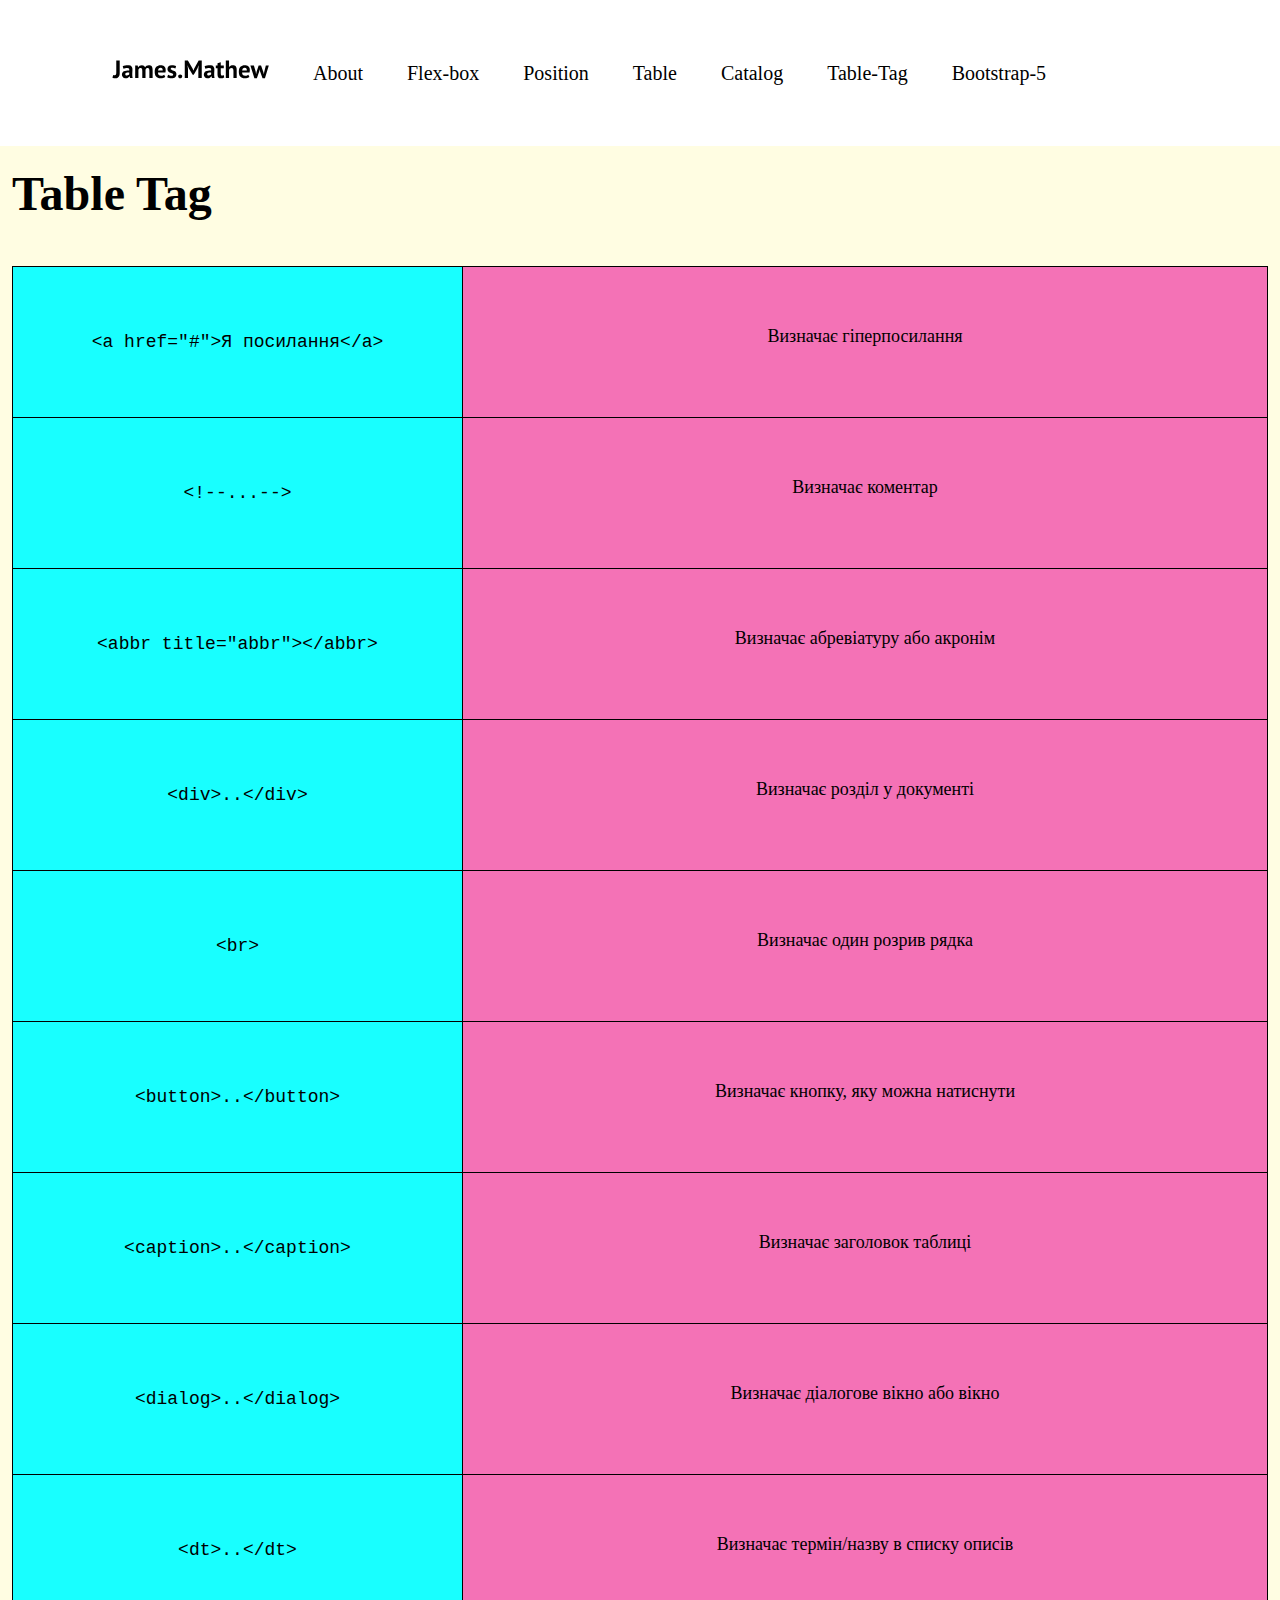
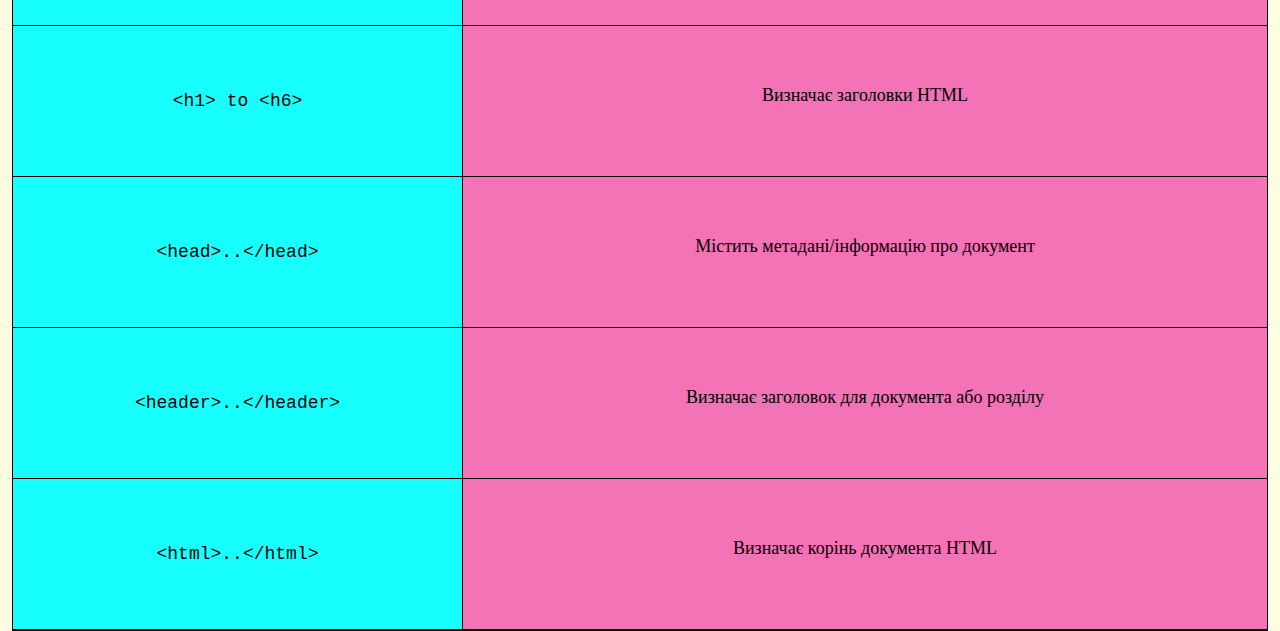
<file: table-tag.html>
<!DOCTYPE html>
<html lang="en">

<head>
    <meta charset="UTF-8">
    <meta http-equiv="X-UA-Compatible" content="IE=edge">
    <meta name="viewport" content="width=device-width, initial-scale=1.0">
    <title>Lesson-9</title>
    <link rel="stylesheet" href="assets/css/reset.css">
    <link rel="stylesheet" href="assets/css/style.css">
</head>

<style>
    :root {
        --background: #fffde2;
        --table-primary-color: #18FFFF;
        --table-secondary-color: #F472B6;
        --table-border-color: rgb(0, 0, 0);
        --table-cell-width: 450px;
        --table-cell-width-tablet: 350px;
        --table-cell-padding: 48px;
        --table-cell-netbook: 36px;
        --table-cell-tablet: 24px;
        --table-cell-mobile: 12px;
    }

</style>

<body>
    <header class="about-page">
        <nav class="about-page_ban">
            <a href="index.html" class="logo">
                <img src="assets/img/logo_black.svg" alt="logo">
            </a>
            <ul class="header-nav">
                <li class="header-nav__item">
                    <a href="about.html" class="header-nav__item-link">About</a>
                </li>
                <li class="header-nav__item">
                    <a href="flex-box.html" class="header-nav__item-link">Flex-box</a>
                </li>
                <li class="header-nav__item">
                    <a href="position.html" class="header-nav__item-link">Position</a>
                </li>
                <li class="header-nav__item">
                    <a href="table.html" class="header-nav__item-link">Table</a>
                </li>
                <li class="header-nav__item">
                    <a href="catalog.html" class="header-nav__item-link">Catalog</a>
                </li>
                <li class="header-nav__item">
                    <a href="table-tag.html" class="header-nav__item-link">Table-Tag</a>
                </li>
                <li class="header-nav__item">
                    <a href="bootstrap-example.html" class="header-nav__item-link">Bootstrap-5</a>
                </li>
            </ul>
        </nav>
    </header>
    <main>
        <h1 class="page-title">Table  Tag</h1>
        <div class="container">
            <div class="table-tags">
                <ol>
                    <li class="row">
                        <div class="tags-name">
                            <xmp><a href="#">Я посилання</a></xmp> 
                         </div>
                         <div class="tags-description">Визначає гіперпосилання</div>
                    </li>
                    <li class="row">
                        <div class="tags-name">
                            <xmp><!--...--></xmp> 
                         </div>
                         <div class="tags-description">Визначає коментар</div>
                    </li>
                    <li class="row">
                        <div class="tags-name">
                            <xmp><abbr title="abbr"></abbr></xmp> 
                         </div>
                         <div class="tags-description">Визначає абревіатуру або акронім</div>
                    </li>
                    <li class="row">
                        <div class="tags-name">
                            <xmp><div>..</div></xmp> 
                         </div>
                         <div class="tags-description">Визначає розділ у документі</div>
                    </li>
                    <li class="row">
                        <div class="tags-name">
                            <xmp><br></xmp> 
                         </div>
                         <div class="tags-description">Визначає один розрив рядка</div>
                    </li>
                    <li class="row">
                        <div class="tags-name">
                            <xmp><button>..</button></xmp> 
                         </div>
                         <div class="tags-description">Визначає кнопку, яку можна натиснути</div>
                    </li>
                    <li class="row">
                        <div class="tags-name">
                            <xmp><caption>..</caption></xmp> 
                         </div>
                         <div class="tags-description">Визначає заголовок таблиці</div>
                    </li>
                    <li class="row">
                        <div class="tags-name">
                            <xmp><dialog>..</dialog></xmp> 
                         </div>
                         <div class="tags-description">Визначає діалогове вікно або вікно</div>
                    </li>
                    <li class="row">
                        <div class="tags-name">
                            <xmp><dt>..</dt></xmp> 
                         </div>
                         <div class="tags-description">Визначає термін/назву в списку описів</div>
                    </li>
                    <li class="row">
                        <div class="tags-name">
                            <xmp><h1> to <h6></xmp> 
                         </div>
                         <div class="tags-description">Визначає заголовки HTML</div>
                    </li>
                    <li class="row">
                        <div class="tags-name">
                            <xmp><head>..</head></xmp> 
                         </div>
                         <div class="tags-description">Містить метадані/інформацію про документ</div>
                    </li>
                    <li class="row">
                        <div class="tags-name">
                            <xmp><header>..</header></xmp> 
                         </div>
                         <div class="tags-description">Визначає заголовок для документа або розділу</div>
                    </li>
                    <li class="row">
                        <div class="tags-name">
                            <xmp><html>..</html></xmp> 
                         </div>
                         <div class="tags-description">Визначає корінь документа HTML</div>
                    </li>
                </ol>
            </div>
        </div>
    </main>
</body>

</html>
<html></html>
</file>
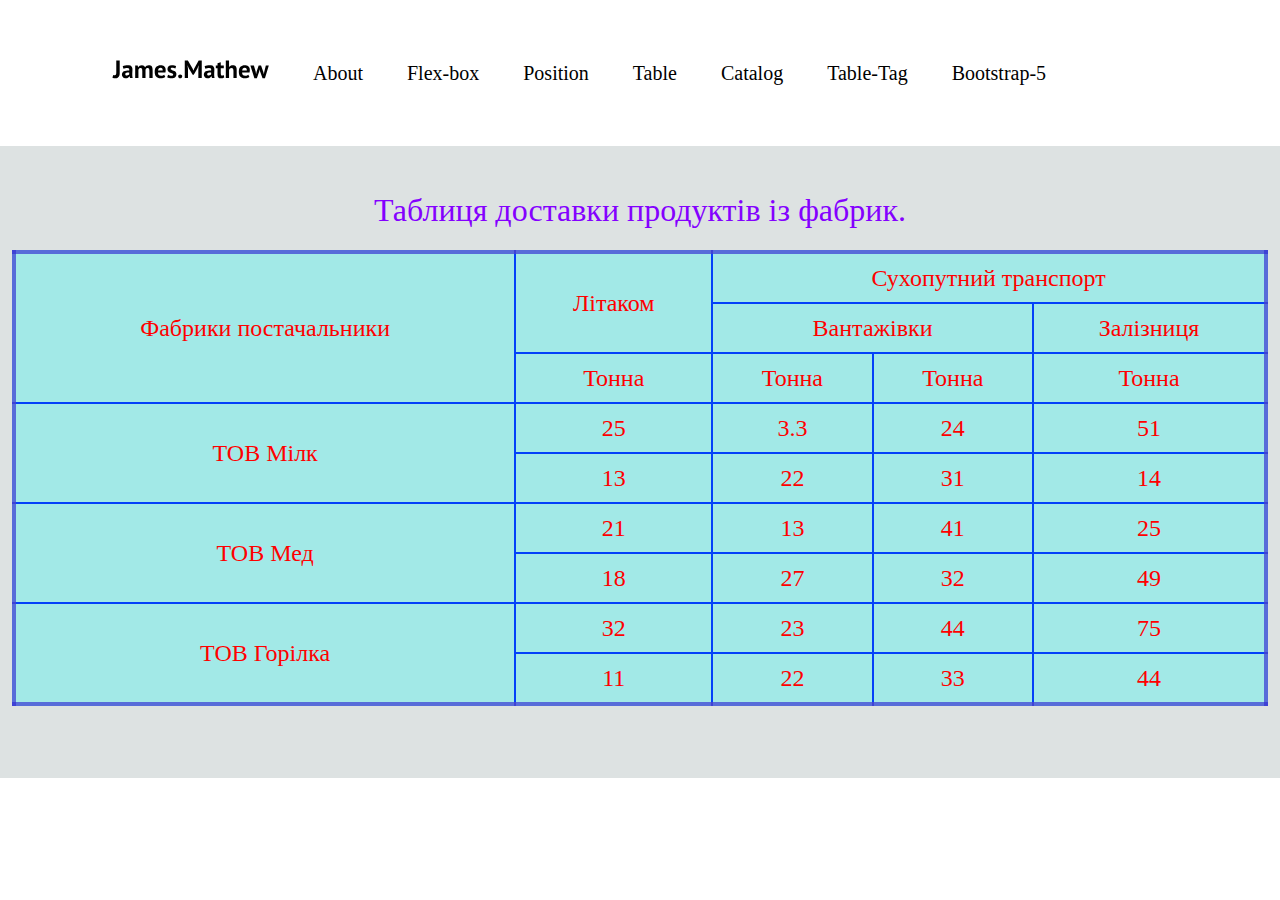
<file: table.html>
<!DOCTYPE html>
<html lang="en">

<head>
    <meta charset="UTF-8">
    <meta http-equiv="X-UA-Compatible" content="IE=edge">
    <meta name="viewport" content="width=device-width, initial-scale=1.0">
    <title>Lesson-9</title>
    <link rel="stylesheet" href="assets/css/reset.css">
    <link rel="stylesheet" href="assets/css/style.css">
    <link rel="stylesheet" href="assets/css/table.css">
</head>

<body>
    <header class="about-page">
        <nav class="about-page_ban">
            <a href="index.html" class="logo">
                <img src="assets/img/logo_black.svg" alt="logo">
            </a>
            <ul class="header-nav">
                <li class="header-nav__item">
                    <a href="about.html" class="header-nav__item-link">About</a>
                </li>
                <li class="header-nav__item">
                    <a href="flex-box.html" class="header-nav__item-link">Flex-box</a>
                </li>
                <li class="header-nav__item">
                    <a href="position.html" class="header-nav__item-link">Position</a>
                </li>
                <li class="header-nav__item">
                    <a href="table.html" class="header-nav__item-link">Table</a>
                </li>
                <li class="header-nav__item">
                    <a href="catalog.html" class="header-nav__item-link">Catalog</a>
                </li>
                <li class="header-nav__item">
                    <a href="table-tag.html" class="header-nav__item-link">Table-Tag</a>
                </li>
                <li class="header-nav__item">
                    <a href="bootstrap-example.html" class="header-nav__item-link">Bootstrap-5</a>
                </li>
            </ul>
        </nav>
    </header>
    <main>

        <section class="example">
            <div class="container">
                <div class="example-row">

                    <table class="table">
                        <caption class="table-caption">Таблиця доставки продуктів із фабрик.</caption>
                            <tbody>
                                <tr>
                                    <td rowspan="3">Фабрики постачальники</td>
                                    <td rowspan="2">Літаком</td>
                                    <td colspan="3">Сухопутний транспорт</td>
                                </tr>
                                <tr>
                                    <td colspan="2">Вантажівки</td>
                                    <td>Залізниця</td>
                                    
                                </tr>
                                <tr>
                                    <td>Тонна</td>
                                    <td>Тонна</td>
                                    <td>Тонна</td>
                                    <td>Тонна</td>
                                </tr>
                                <tr>
                                    <td rowspan="2">ТОВ Мілк</td>
                                    <td>25</td>
                                    <td>3.3</td>
                                    <td>24</td>
                                    <td>51</td>
                                </tr>
                                <tr>
                                    <td>13</td>
                                    <td>22</td>
                                    <td>31</td>
                                    <td>14</td>
                                </tr>
                                <tr>
                                    <td rowspan="2">ТОВ Мед</td>
                                    <td>21</td>
                                    <td>13</td>
                                    <td>41</td>
                                    <td>25</td>
                                </tr>
                                <tr>
                                    <td>18</td>
                                    <td>27</td>
                                    <td>32</td>
                                    <td>49</td>
                                </tr>
                                <tr>
                                    <td rowspan="2">ТОВ Горілка</td>
                                    <td>32</td>
                                    <td>23</td>
                                    <td>44</td>
                                    <td>75</td>
                                </tr>
                                <tr>
                                    <td>11</td>
                                    <td>22</td>
                                    <td>33</td>
                                    <td>44</td>
                                </tr>
    
                            </tbody>
                    </table>

                </div>
            </div>  
        </section>


       
    </main>
</body>

</html>
</file>
<file: assets/css/style.css>
@import url(header.css);
@import url(table-tag.css);
@import url(fonts.css);


* {
    box-sizing: border-box;
}

html {
    font-size: 16px;
 }

header nav,
.container,
.page-title  {
    max-width: 1395px;
    width: 100%;
    padding-right: 12px;
    padding-left: 12px;
    margin-right: auto;
    margin-left: auto;
}

.row  {
    display: flex;
    flex-wrap: wrap;
    margin-right: -12px;
    margin-left: -12px;
}

h1, h2, h3, h4, h5, h6 {
    font-weight: 700;
    margin-top: 0.5em;
    margin-bottom: 1em;
}

h1 {
    font-size: 36px;
}

h2 {
    font-size: 32px;
}

h3 {
    font-size: 28px;
}

h4 {
    font-size: 24px;
}

h5 {
    font-size: 20px;
}

h6 {
    font-size: 18px;
}

p {
    font-size: 16px;
} 

b,
strong {
    font-weight: 600;
}

.page-title {
    font-size: 48px;
}

.example {
    background: #3653542b;
    padding: 48px 0 72px;
    margin-bottom: 84px;
}

.example-item {
    width: 60px;
    height: 60px;
    background: rgb(13, 255, 0);
    border-radius: 8px;
    margin: 5px;
    display: flex;
    align-items: center;
    justify-content: center;
    font-size: 24px;
}

.d-flex {
    display: flex;
}

.justify-content-between {
    justify-content: space-between;
}

.justify-content-around {
    justify-content: space-around;
}

.justify-content-evenly {
    justify-content: space-evenly;
}

.justify-content-center {
    justify-content: center;
}

.justify-content-end {
    justify-content: flex-end;
}




.align-items-start {
    align-items: flex-start;
}

.align-items-center {
    align-items: center;
}

.align-items-end {
    align-items: flex-end;
}

.flex-direction-column {
    flex-direction: column;
    background-color: rgba(9, 72, 230, 0.659);
    height: 600px
}

.order-1 {
    order: 1;
}

.order-2 {
    order: 2;
}

.order-3 {
    order: 3;
}

.order-4 {
    order: 4;
}

.order-5 {
    order: 5;
}

.align-self-1 {
    align-self: flex-start;
}

.align-self-2 {
    align-self: center;
}

.align-self-3 {
    align-self: flex-end;
}
</file>
<file: assets/css/home.css>
.home-page {
    background-color:black;
    color: white;
    padding: 60px 100px;
    background-image: url(../img/person-photo.png);
    background-repeat: no-repeat;
    background-position: right 70px;
    margin: 0;
}

.person-info {
    margin-top: 174px;
}

.person-info__title {
    font-weight: 700;
    font-size: 65px;
    line-height: 89px;
    color: #fff;
    margin: 0;
}

.person-info__subtitle {
    font-weight: 700;
    font-size: 45px;
    line-height: 61px;
    color: #fff;
    margin: 0 0 15px;
}

.person-info__decription {
    font-size: 25px;
    line-height: 34px;
    color: #fff;
    width: 694px;
    margin: 0 0 50px;
}

.person-info__btn {
    padding: 25px 50px;
    background:#fff;
    border-radius: 4px;
    font-weight: 600;
    font-size: 30px;
    line-height: 41px;
    color: black;
    text-decoration: none;
}
</file>
<file: assets/css/about.css>
/*#about-section {
    
}*/

.upper-container {
    height: 562px;
    padding-top: 143px;
    background-image: url(../img/upper.png);
    background-repeat: no-repeat;
    background-size: 1141.45px 545px;
    background-position: center;
}

.upper-text_title {
    font-weight: 700;
    font-size: 60px;
    line-height: 70px;
    margin: 0 0 27px;
    width: 456px;
}
.upper-text_subtitle {
    font-weight: 400;
    font-size: 20px;
    line-height: 30px;
    color: #484848;
    margin: 0 0 38px;
    width: 630px;
}

.upper-btn {
    padding: 20px 62px;
    background: #C83267;
    border-radius: 4px;
    font-size: 20px;
    line-height: 20px;
    color: white;
    text-decoration: none;
}

.about {
    padding: 140px 0;
    background: linear-gradient(89.93deg, #01D3C4 -8.18%, #009AD5 87.89%);
}
 
.about .row {
    flex-wrap: nowrap;
}

.about__text-box {
    padding-left: 30px;
}

.about-title {
    font-weight: 500;
    font-size: 48px;
    line-height: 60px;
    margin-bottom: 48px;
}

.about-description {
    font-size: 18px;
    line-height: 42px;
} 

.works {
    padding: 140px 0;
    display: flex;
}

.works-title {
    font-size: 96px;
    margin-bottom: 48px;
}

.works_info {
    display: flex;
    flex-flow: row wrap;
    justify-content: space-between;
}

.works-item {
    width: 398.9px;
    height: 744px;
}

.works-text {
    font-weight: 500;
    font-size: 20px;
    line-height: 150%;
    color: #424242;
    margin-bottom: 48px;
}

.works-img {
    width: 398.9px;
    height: 492px;
}

.warks-img_2{
    width: 189.24px;
    height: 148px;
    margin: -268px 0 138px 210px;
}

.works-html  {
    color: rgba(255, 174, 0, 0.75);
    font-size: 72px;
    line-height: 90px;
    margin-bottom: 24px;
}

.works-css {
    color: rgba(7, 50, 255, 0.75);
    font-size: 72px;
    line-height: 90px;
    margin: 142px 0 24px 0;
}

.works-javascript {
    color: rgba(255, 66, 61, 0.75);
    font-size: 72px;
    line-height: 90px;
    margin-bottom: 24px;
}
</file>
<file: assets/css/catalog.css>
.logo_product {
    max-width: 1395px;
    width: 100%;
    margin: auto;
}

.catalog {
    margin-top: 25px;
}

.page-title.page-title::first-letter {
    color: red;
    font-size: 130%;
}

.product {
    background-color: #F2F2F2;
    width: 245px;
    padding: 40px 38px;
    margin: 100px 51.8px 27px;
    display: flex;
    flex-direction: column;
    position: relative;
}

.product::before {
    content: "";
    width: 50px;
    height: 50px;
    color: #fff;
    z-index: 1;
    position: absolute;
    right: 0;
    top: 0;
    display: none;
}

.product.sales::before,
.product.new::before,
.product.hot::before {
    display: block;
    line-height: 50px;
    text-align: center;
}

.product.sales::before {
    content: "25%";
    background-color: rgb(60, 196, 60);
}

.product.hot::before {
    content: "HOT";
    background-color: rgb(204, 47, 47);
}

.product.new::before {
    content: "NEW";
    background-color: rgb(51, 78, 199);
}


.product_img {
    margin-top: -100px;
    margin-bottom: 46px;
}

.product_title {
    font-size: 20px;
    line-height: 21px;
    text-align: center;
    text-transform: uppercase;
    color: #222222;
    margin-bottom: 22px;
    font-family: monospace;
    font-weight: 800;
}

.product_data {
    margin-bottom: 33px;
}

.product_data li {
    display: flex;
    justify-content: space-between;
    border-bottom: 1px solid #CDCDCD;
    margin-bottom: 6px;
    padding-bottom: 10px;
}

.product_btn {
    background: #68B738;
    border: none;
    font-size: 16px;
    line-height: 20px;
    color: #FFFFFF;
    padding: 10px 12px;
    text-transform: uppercase;
    width: 100%;
    cursor: pointer;
    margin-top: auto;
}

.seo-block {
    margin: 120px 0 175px;
    position: relative;
}

.test-list{
    background:#B9FF26;
    padding: 0 50px;
}

.seo-block::before{
    content: "";
    position: absolute;
    left: 0;
    top: -117px;
    height: 117px;
    width: 100%;
    background: url(../img/Vector-top.svg) center no-repeat;
}


.seo-block::after{
    content: "";
    position: absolute;
    left: 0;
    bottom: -117px;
    height: 117px;
    width: 100%;
    background: url(../img/Vector-bottom.svg) center no-repeat;
}


.test-list li{
    margin-bottom:12px;
    padding-left: 56px;
    position:relative;
    font-size : 24px;
    
}
.test-list li::before{
    content:"";
    width: 26px;
    height:26px;
    background: url(../img/bear.png) center/contain no-repeat;
    position: absolute;
    display: block;
    top: 0;
    left: 20px;
    
}

.test-list__2 {
    overflow-x: auto;
    height: 450px;
    font-size: 32px;
    background-color: aquamarine;
}

.test-list__2::first-letter {
    font-size: 5rem;
    font-weight: bold;
    color: rgb(238, 255, 0);
}

.test-list__2::first-line {
    font-size: 3rem;
    font-weight: bold;
    text-decoration: underline rgb(44, 146, 0);
}

.test-list__2::selection {
    color: rgb(251, 255, 0);
    background-color: rgb(52, 96, 208);
}
</file>
<file: assets/css/position.css>
.position, .absolute-parent {
    width: 200px;
    height: 200px;
    background: #f3a;
    border-radius: 10px;
    display: flex;
    justify-content: center;
    flex-direction: column;
    align-items: center;
    font-size: 22px;
    font-weight: 600;
}

.position.static {
    background: #0f0;
} 

.position.relative {
    position: relative;
    background-color: blue;
    left: -115px;
    top: 55px;

}


.absolute-parent {
    background-color: #f00;
    position: relative;
}

.absolute-parent .absolute {
    position: absolute;
    width: 75px;
    height: 75px;
    background-color: #ff0; 
    top: 15px;
    left: 15px;

}

.position.fixed {
    background-color: darkorange;
    position: fixed;
    bottom: 50px;
    right: 50px;

} 

.parent-sticky {
    overflow-y: auto;
    height: 450px;
    background: rgba(181, 1, 181, 0.345);
    font-size: 32px;
}

.container-overflow-x .example-row {
    width: 2000px;
    background: violet;
}

.container-overflow-x {
    overflow-x: auto;
    overflow-y: hidden;
}

.sticky {
    background-color: red;
    color: white;
    padding: 12px;
    position: sticky;
    top: 0;
}

.table {
    background: rgb(144, 144, 252);
    width: 100%;
    border: 2px solid #000;
}

.table-caption {
    font-size: 32px;
    margin-bottom: 24px;
    text-align: center;
} 

td {
    font-size: 24px;
    text-align: center;
    padding: 12px;
    border: 1px solid #000; 
}

.example-fonts {
    background-color: #F9A8D4;
    margin-bottom: 50px;
    padding: 50px;
}

.trigon-up {
   width: 0;
   height: 0;
   border-left: 100px solid transparent;
   border-right: 100px solid transparent;
   border-bottom: 200px solid #FFEE58;
}

.trigon-down {
   margin-top: 50px;
   width: 0;
   height: 0;
   border-left: 100px solid transparent;
   border-right: 100px solid transparent;
   border-top: 200px solid #2196F3;
}
</file>
<file: assets/css/fonts.css>
@import url('https://fonts.googleapis.com/css2?family=Domine:wght@400;700&family=Gemunu+Libre:wght@300;400&family=Raleway:wght@300;400&display=swap');

@font-face {
    font-family: 'Gemunu Libre';
    font-style: normal;
    font-weight: 300;
    font-display: swap;
    src: url(https://fonts.gstatic.com/s/gemunulibre/v8/X7ni4bQ6Cfy7jKGXVE_YlqnxHSj0.woff2) format('woff2');
}

@font-face {
    font-family: 'Dancing Script';
    font-style: normal;
    font-weight: 400;
    src: url(../fonts/DancingScript-Medium.ttf) format('truetype');
}

@font-face {
    font-family: 'Nabla';
    font-style: normal;
    font-weight: 400;
    src: url(../fonts/Nabla-Regular.ttf) format('truetype');
}

@font-face {
    font-family: 'League Gothic';
    font-style: normal;
    font-weight: 400;
    src: url(../fonts/LeagueGothic-Regular.ttf) format('truetype');
}

.fonts-1 {
    font-size: 42px;
    font-family:'Gemunu Libre' ;
    color: #00B489;
}

.fonts-2 {
    font-size: 36px;
    font-family: 'Domine', serif;
    color: #6A00FF;
}

.fonts-3 {
    font-size: 48px;
    font-family: 'Nabla';
}

.fonts-4 {
    font-size: 36px;
    font-family: 'Cinzel-semibold', serif;
    color: #EA4C89;
}

.fonts-5 {
    margin-top: 25px;
    font-size: 36px;
    font-family: 'League Gothic', sans-serif;
}


@font-face {
    font-family: 'Cinzel';
    font-style: normal;
    font-weight: 400;
    src: url(../fonts/Cinzel-Regular.ttf) format('truetype');
}
@font-face {
    font-family: 'Cinzel-medium';
    font-style: normal;
    font-weight: 500;
    src: url(../fonts/Cinzel-Medium.ttf) format('truetype');
}
@font-face {
    font-family: 'Cinzel-semibold';
    font-style: normal;
    font-weight: 600;
    src: url(../fonts/Cinzel-SemiBold.ttf) format('truetype');
}
@font-face {
    font-family: 'Cinzel-bold';
    font-style: normal;
    font-weight: 700;
    src: url(../fonts/Cinzel-Bold.ttf) format('truetype');
}
@font-face {
    font-family: 'Cinzel-black';
    font-style: normal;
    font-weight: 900;
    src: url(../fonts/Cinzel-Black.ttf) format('truetype');
}



.fonts-6 {
    margin-top: 25px;
    font-size: 28px;
    font-family: 'Cinzel', serif;
}

.fonts-7 {
    margin-top: 25px;
    font-size: 30px;
    font-family: 'Cinzel-medium';
}

.fonts-8 {
    margin-top: 25px;
    font-size: 32px;
    font-family: 'Cinzel-semibold';
}

.fonts-9 {
    margin-top: 25px;
    font-size: 34px;
    font-family: 'Cinzel-bold';
}

.fonts-10 {
    margin-top: 25px;
    font-size: 36px;
    font-family: 'Cinzel-black';
}
</file>
<file: assets/css/table.css>
.table {
    background: rgba(0, 255, 247, 0.268);
    width: 100%;
    border: 4px solid rgba(51, 46, 210, 0.671);
}

.table-caption {
    font-size: 32px;
    margin-bottom: 24px;
    text-align: center;
    color: rgb(132, 0, 255);
} 

td {
    font-size: 24px;
    text-align: center;
    padding: 12px 13px;
    border: 2px solid rgb(4, 65, 249); 
    vertical-align: middle;
    color: rgb(255, 0, 0);
}
</file>
<file: assets/css/bootstrapfile.css>
.test-drive {
    margin: 60px 0 80px;
}

.bootstrap-container {
    margin-bottom: 80px;
}

.form-label {
    font-size: 36px;
}

.form-range {
    background-color: rgb(255, 0, 162) !important;
    padding: 25px 35px !important;
    border-radius: 15px;
}

.container-fluid {
    margin-bottom: 80px;
    background-color: rgb(198, 152, 240);
}

.dropdown-menu {
    background-color: rgb(220, 122, 122) !important;
}

.accordion {
    margin-bottom: 80px;

}

.btn-success {
    color: #f6ff00 !important;
    background-color: #198781 !important;
    border-color: #ff0000 !important;
}

.buttons-container {
    margin-bottom: 120px;
}

.accordion-button:not(.collapsed) {
    color: #e40c0c !important;
    background-color: #ffe7e7 !important;
    box-shadow: inset 0 -1px 0 rgba(0, 0, 0, .125)
}

.accordion-body {
    padding: 1rem 1.25rem;
    background-color: rgb(245, 224, 190)     ;
}

.dropdown-solo,
.modal-example,
.notifications,
.spinner-example {
    margin-bottom: 120px;
}

.btn-check:focus+.btn-primary, .btn-primary:focus {
    color: rgb(255, 0, 0) !important;
    background-color: #91fffb !important;
    border-color: #ff0000 !important;
}

.alert {
    margin-top: 50px;
    height: 100px;
    border-radius: 25px !important;
}

.spinner-solo {
    width: 32%;
    height: 32%;
    margin: 20px;
    border: none;
    animation: .75s linear infinite spinner-border;
}
</file>
